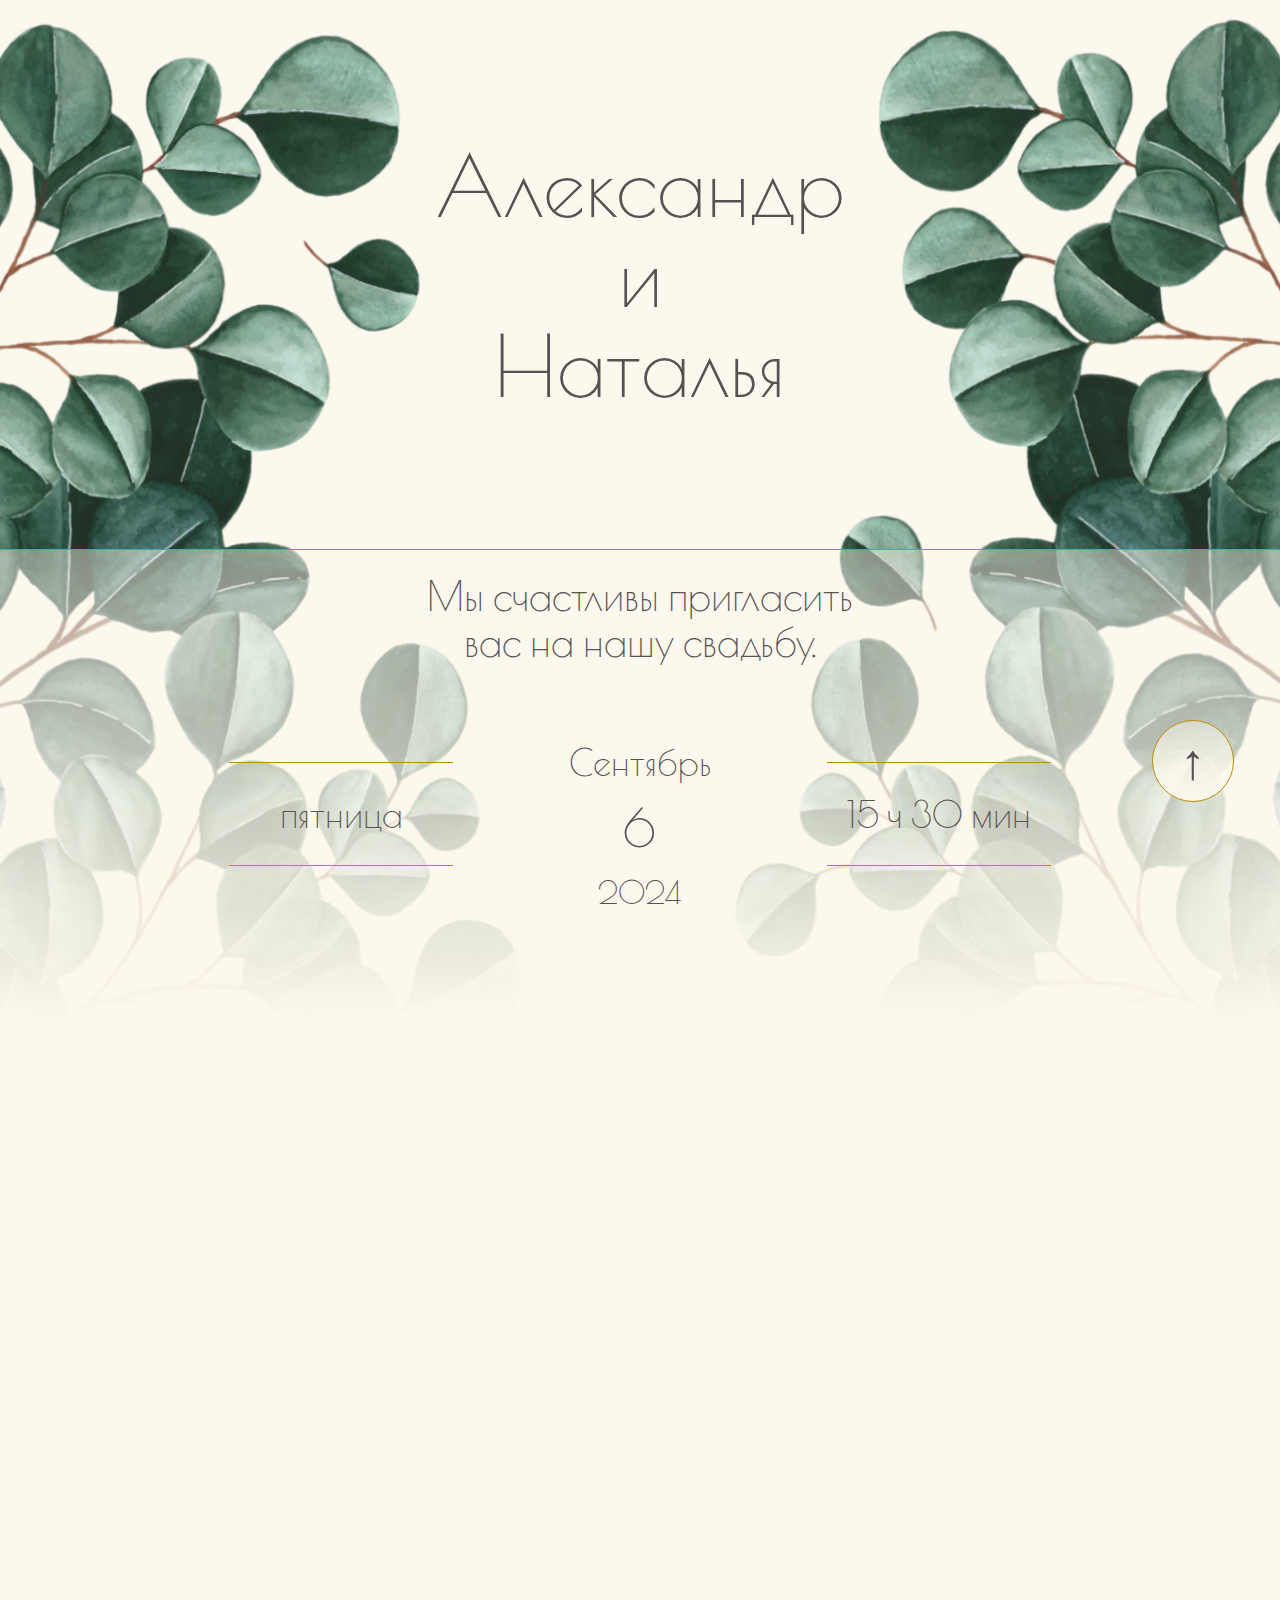
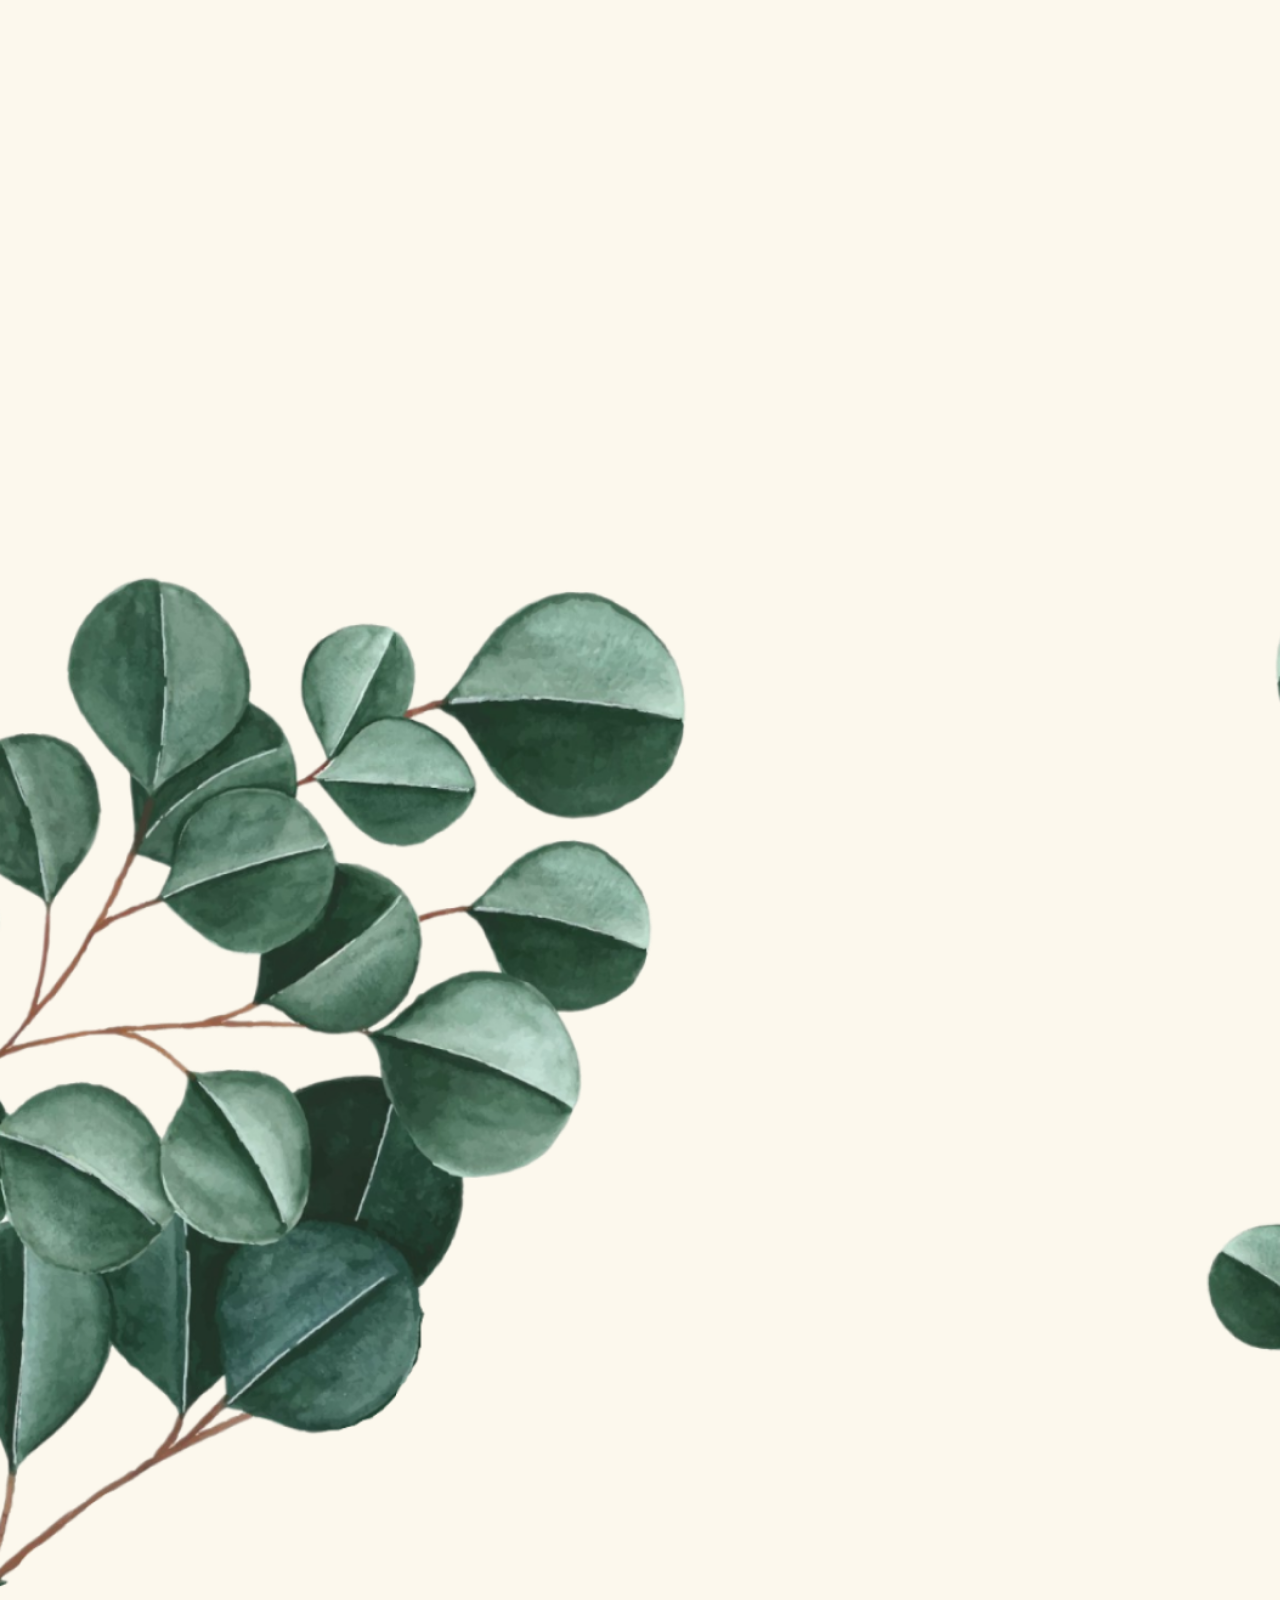
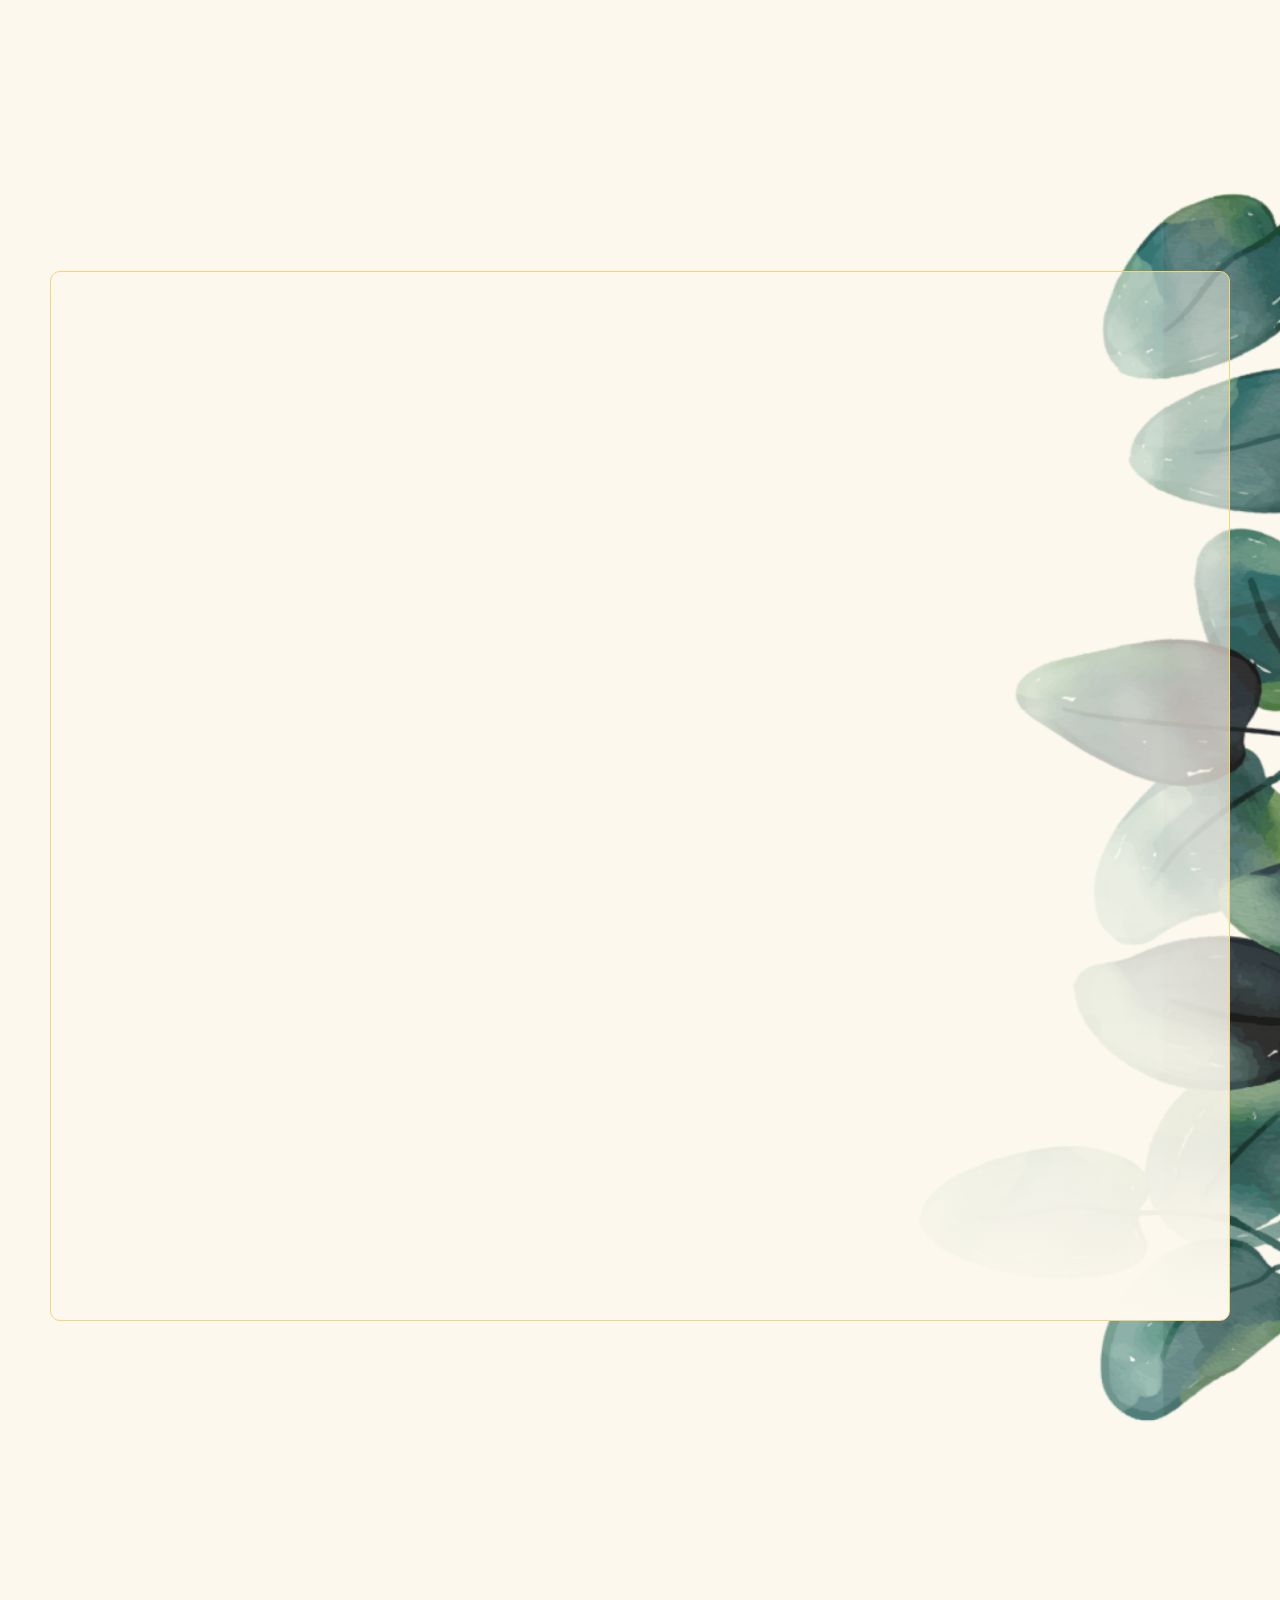
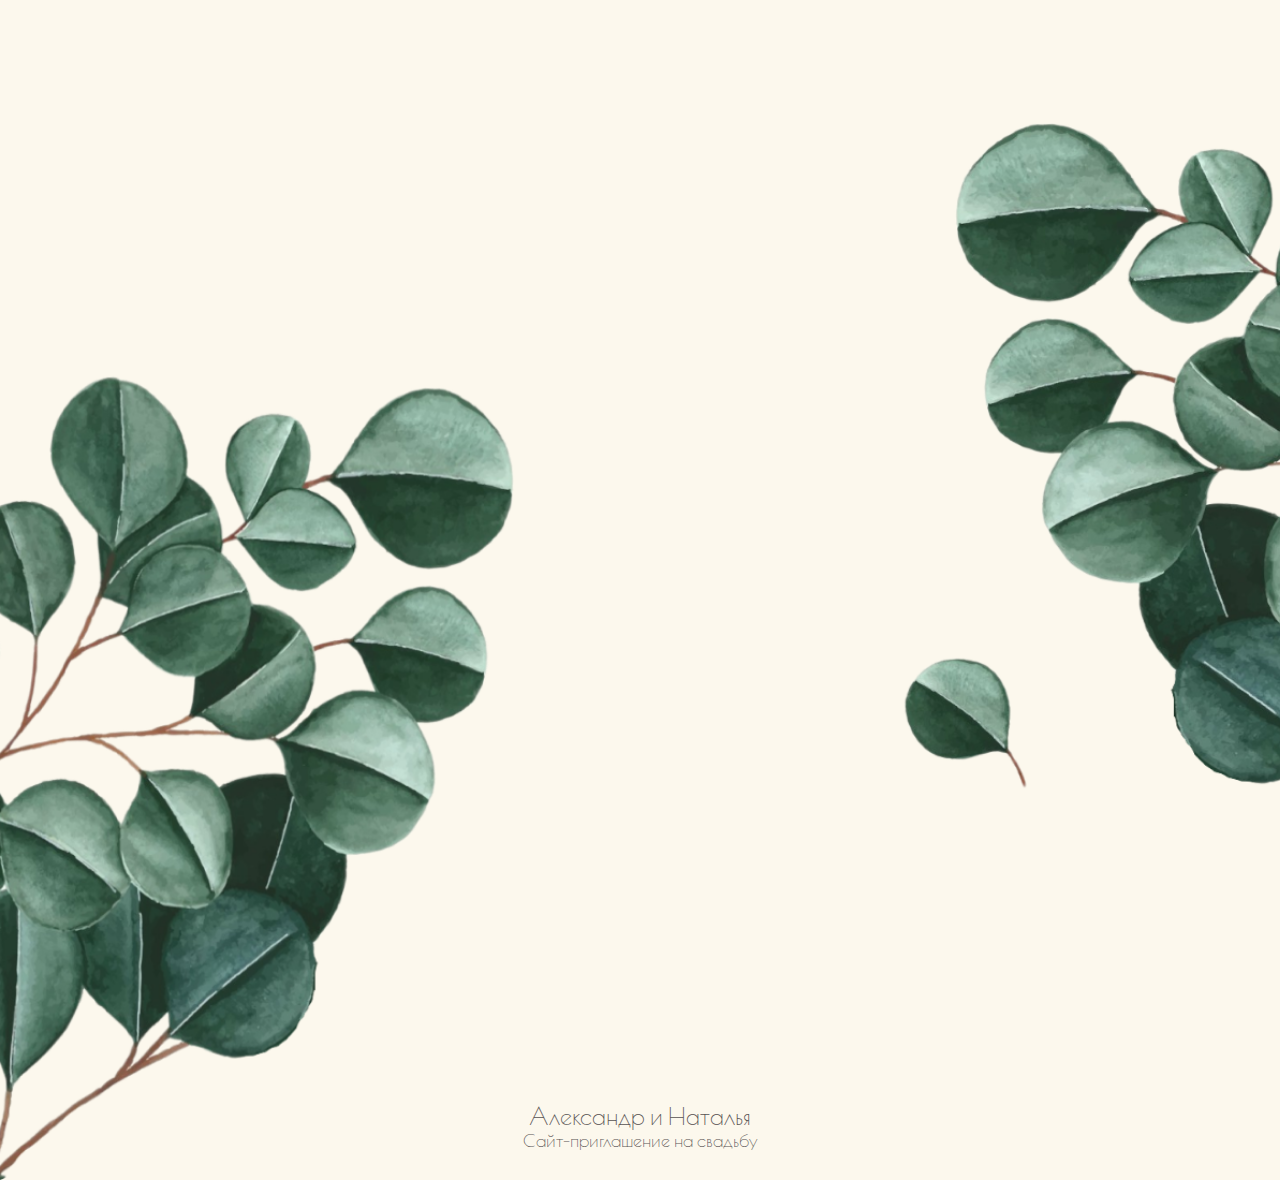
<file: index.html>
<!DOCTYPE html>
<html lang="ru">
<head>
    <meta charset="UTF-8">
    <meta name="viewport" content="width=device-width, initial-scale=1.0">
    <link rel="preconnect" href="https://fonts.googleapis.com">
    <link rel="preconnect" href="https://fonts.gstatic.com" crossorigin>
    <link href="https://fonts.googleapis.com/css2?family=Poiret+One&display=swap" rel="stylesheet">

    <link rel="shortcut icon" href="/images/pngwing.com - 2024-04-16T220520.535.png" type="image/png">
    <title>Свадьба Александр и Наталья</title>
    <link rel = "stylesheet" href="styles/styles.css">
    <link rel = "stylesheet" href="styles/media.css">
    <link rel = "stylesheet" href="styles/scroll.css">

    <script defer src="scripts/wedding.js"></script>
    <script defer src="scripts/scroll.js"></script>
    <script defer src="scripts/feedback_wish.js"></script>
    <script defer src="scripts/feedback_reg.js"></script>
</head>



<body>

  <a href="#"><div id="scroll_btn">↑</div></a>

<!-- Block_1  .....................................................................................--> 
<div id = "block_1_background" class = "container">
  <div id = "block_1_title_text" class = "scroll">
    <h1>Александр</h1>
    <h1>и</h1>
    <h1>Наталья</h1>
  </div>                           
  <div class = "block_1_info scroll">
    <div id = "block_1_text">Мы счастливы пригласить<br>вас на нашу свадьбу.
    </div>
    <div id = "block_1_date">
      <div id = "block_1_date_left" class = "block_1_blocks"><div class = "block_1_blocks_text">пятница</div></div>
      <div id = "block_1_date_center">
        <div id = "block_1_date_center_month">Сентябрь</div>
        <div id = "block_1_date_center_day">6</div>
        <div id = "block_1_date_center_year">2024</div>
      </div>
      <div id = "block_1_date_right" class = "block_1_blocks"><div class = "block_1_blocks_text">15 ч 30 мин</div></div>
    </div>
  </div>
</div>

<!-- Block_2  .....................................................................................--> 
        
<div class = "container" id = "block_2">
  <div id = "block_2_top"  class = "scroll">
    <div class = "block_2_img">
      <img src = "images/block_2_top.png">
    </div>
    <div id = "block_2_title" class = "titles">
            До бракосочетания <br> осталось :
    </div>
    <div class = "timer__items">
      <div  class = "timer__item timer__days">00</div>
      <div  class = "timer__item timer__hours">00</div>
      <div class = "timer__item timer__minutes">00</div>
      <div class = "timer__item timer__seconds">00</div>
    </div>
    <div class = "block_2_img">
      <img src = "images/block_2_bottom.png">
    </div>
  </div>
  <div id = "block_2_bottom"  class = "scroll">
      <p>Для нас очень важно, чтобы вы смогли разделить с нами самое счастливое  мгновение в нашей жизни.</p>
  </div>
</div>

    
<!-- Block_3  .....................................................................................--> 
<div id = "block_3_background"  class = "container">
  <div id = "block_3" class = "scroll">
    <div id = "block_3_title" class = "titles">
            Регистрация гостей
    </div>

    <form id="reg_form" method="post" name = "submit-to-google-sheet_reg">
      <ul class="wrapper">
        <li class="form-row">
          <input name = "name" type="text" id="name" placeholder="Имя" required >
        </li>
        <li class="form-row">
          <input name = "surname" type="text" id="surname" placeholder="Фамилия" required >
        </li>
        <li class="form-row">
          <select name="registred" id = "registred" required>
            <option disabled selected>Выберите</option>
            <option id="yes" value="1">Я приду</option>
            <option id="no" value="2">Я не смогу прийти</option>
          </select>
        </li>
        <li class ="form_hidden" id ="drink">
          <label class="checkbox style-f">
            <input name="WineWhiteDry" type="checkbox"/>
              <div class="checkbox__checkmark"></div>
              <div class="checkbox__body">Вино белое сухое</div>
          </label> <br>          
          <label class="checkbox style-f">
            <input name = "WineWhiteSweet" type="checkbox"/>
              <div class="checkbox__checkmark"></div>
              <div class="checkbox__body">Вино белое сладкое/полусладкое</div>
          </label><br>
          <label class="checkbox style-f">
            <input name = "WineRedDry" type="checkbox"/>
              <div class="checkbox__checkmark"></div>
              <div class="checkbox__body">Вино красное сухое</div>
          </label><br>
          <label class="checkbox style-f">
            <input name = "WineRedSweet" type="checkbox"/>
              <div class="checkbox__checkmark"></div>
              <div class="checkbox__body">Вино красное сладкое/полусладкое</div>
          </label><br>
          <label class="checkbox style-f">
            <input name = "Vodka" type="checkbox"/>
              <div class="checkbox__checkmark"></div>
              <div class="checkbox__body">Водка</div>
          </label><br>
          <label class="checkbox style-f">
            <input name = "Cognac" type="checkbox"/>
              <div class="checkbox__checkmark"></div>
              <div class="checkbox__body">Коньяк</div>
          </label><br>
          <label class="checkbox style-f">
            <input name = "Champagne" type="checkbox"/>
              <div class="checkbox__checkmark"></div>
              <div class="checkbox__body">Шампанское</div>
          </label><br>
          <label class="checkbox style-f">
            <input name = "NonAlchohol" type="checkbox"/>
              <div class="checkbox__checkmark"></div>
              <div class="checkbox__body">Безалкогольные напитки</div>
          </label><br>
          <label name = "any" class="checkbox style-f">
            <input type="checkbox"/>
              <div class="checkbox__checkmark"></div>
              <div class="checkbox__body">Любое</div>
          </label>                 
        </li>
        <li class="form-row">
          <textarea name="comment" id = "comment" placeholder="*комментарии"></textarea>
        </li>
        <li class="form-row">
          <button type="submit">Отправить</button>
        </li>
      </ul>
    </form>
  </div>
</div>

     <!-- Block_4  .....................................................................................--> 
 <!--
     <div id = "block_4_background" class = "container">
  <div id = "block_4_top_bg">
    <div id = "block_4_top">
      <div id = "block_4_title" class = "titles scroll">
        наши гости
      </div>
      <div id = "block_4_amount_guests"  class = "scroll">
        количество зарегистрировавшихся гостей : 60
      </div>
    </div>
    <div id = "block_4_board"  class = "scroll">
      <div class = "guest scroll">
        <p class="name_guest">*Анастасgfsdия</p>
        <p class = "surname_guest">Чистоевfghgfа</p>
      </div>
      <div class = "guest scroll">
        <p class="name_guest">*Анастасgfsdия</p>
        <p class = "surname_guest">Чистоевfghgfа</p>
      </div>
      <div class = "guest scroll">
        <p class="name_guest">*Анастасgfsdия</p>
        <p class = "surname_guest">Чистоевfghgfа</p>
      </div>
      <div class = "guest scroll">
        <p class="name_guest">*Анастасgfsdия</p>
        <p class = "surname_guest">Чистоевfghgfа</p>
      </div>
      <div class = "guest scroll">
        <p class="name_guest">*Анастасgfsdия</p>
        <p class = "surname_guest">Чистоевfghgfа</p>
      </div>
      <div class = "guest scroll">
        <p class="name_guest">*Анастасgfsdия</p>
        <p class = "surname_guest">Чистоевfghgfа</p>
      </div>
      <div class = "guest scroll">
        <p class="name_guest">*Анастасgfsdия</p>
        <p class = "surname_guest">Чистоевfghgfа</p>
      </div>
      <div class = "guest scroll">
        <p class="name_guest">*Анастасgfsdия</p>
        <p class = "surname_guest">Чистоевfghgfа</p>
      </div>
      <div class = "guest scroll">
        <p class="name_guest">*Анастасgfsdия</p>
        <p class = "surname_guest">Чистоевfghgfа</p>
      </div>
      <div class = "guest scroll">
        <p class="name_guest">*Анастасgfsdия</p>
        <p class = "surname_guest">Чистоевfghgfа</p>
      </div>
      <div class = "guest scroll">
        <p class="name_guest">*Анастасgfsdия</p>
        <p class = "surname_guest">Чистоевfghgfа</p>
      </div>
      <div class = "guest scroll">
        <p class="name_guest">*Анастасgfsdия</p>
        <p class = "surname_guest">Чистоевfghgfа</p>
      </div>
      <div class = "guest scroll">
        <p class="name_guest">*Анастасgfsdия</p>
        <p class = "surname_guest">Чистоевfghgfа</p>
      </div>
    </div>
  </div>
</div>--> 
     <!-- Block_5  .....................................................................................--> 
<div id = "block_5_background" class = "container">
  <div id = "block_5">
    <div id = "block_5_title" class = "titles scroll">
        Отвечаем на ваши вопросы
    </div>
    <div id="block_questions">
      <div class = "question scroll">
        <img src = "images/кристалл.png">
          Будет ли дресс-код?</div>
        <p class = "answer scroll">Мы будем рады, если вы поддержите палитру нашего торжества.</p>
        <div id = "colors" class = "scroll">
          <div class = "color" id = "blue"></div>
          <div class = "color" id = "green"></div>
          <div class = "color" id = "yellow"></div>
          <div class = "color" id = "turquoise"></div>
          <div class = "color" id = "beige"></div>
        </div>
        <div class = "question scroll">
          <img src = "images/кристалл.png">
          Какие подарки предпочтительны?</div>
          <p class = "answer scroll">Мы будем рады поздравлениям в конвертах.</p>
        <div class = "question scroll">
          <img src = "images/кристалл.png">
          Кому можно задать вопросы по организации мероприятия?</div>
          <p class = "answer scroll">По всем вопросам можно писать <a href = "https://t.me/MakarovaNataly" target="_blank">@MakarovaNataly</a>, также есть общий чат нашей свадьбы  telegram <a href = "https://t.me/+Js_rPvuDot9kZDVi" target="_blank">Свадьба Александр и Наталья</a>.</p>
        <div class = "question scroll">
          <img src = "images/кристалл.png">
          Где можно посмотреть фото с торжества?</div>
          <p class = "answer scroll">Как только фотограф подготовит наш альбом - ссылка на него появится <a href = "#">здесь</a>.</p>
        <div class = "question scroll">
          <img src = "images/кристалл.png">
          Вход по лотерейным билетам</div>
      </div>
      <div id = "block_5_color"></div>
    </div>
  </div>
    

<!-- Block_6  .....................................................................................-->     
<div class = "container" id = "block_6">
  <div id = "block_6_main">
    <div id = "block_6_left" class = "scroll">
      <img src = "images/block_6_left.png">
    </div>
    <div id = "block_6_center" class = "scroll">
      <div id = "block_6_title" class = "titles">
        Программа свадебного дня
      </div>
      <div id = "block_6_center_timetable">
        <div class = "block_6_center_block">
          <img class="block_6_img_center" src = "images/block_6_start.png">
          <p class = "block_6_center_time">15 : 30</p>
          <p class = "block_6_center_text">Свадебный Ужин</p>
        </div>
        <div class = "block_6_center_block">
          <img  class="block_6_img_center" src = "images/block_6_end.png">
          <p class = "block_6_center_time">23 : 00</p>
          <p class = "block_6_center_text">Окончание праздника</p>
        </div>
      </div>
    </div>
    <div id = "block_6_right" class = "scroll">
      <img src = "images/block_6_right.png">
    </div>
  </div>  
</div>


<!-- Block_7  .....................................................................................--> 
<div class = "container" id = "block_7">
  <div id = "block_7_top">
    <img class = "scroll" src = "images/block_7_img.png">
    <div id = "block_7_title" class = "titles scroll">Свадебный ужин</div>
    <div id = "block_7_hall" class = "scroll">Банкетный зал "Barn house"</div>
    <div id = "block_7_adress"class = "scroll">г. Пермь ул Степная, 2</div>
  </div>
  <div id = "map" class = "scroll">
    <script type="text/javascript" charset="utf-8" async src="https://api-maps.yandex.ru/services/constructor/1.0/js/?um=constructor%3Afce5920bd182ebd40db24be1d5b8dca87328f29c8787f4ad5f22bf794d4320b5&amp;width=100%&amp;height=100%&amp;lang=ru_RU&amp;scroll=true"></script>
  </div>
</div>

<!-- Block_8  ...................................... onmouseover="this.stop()" onmouseout="this.start()"...............................................--> 
<div class = "container" id = "block_8">
  <div id = "block_8_title" class = "titles scroll">Доска поздравлений</div>
  <p id = "block_8_description" class = "scroll">Нам будет приятно, если вы оставите ваши поздравления здесь</p>
  <p id = "quiz" class = "scroll">*за лучшее поздравление Вы можете получить приз на свадьбе</p>
  <div id = "wishes" class = "scroll">
    <marquee id = "marquee" direction="down" scrolldelay="300" truespeed="truespeed" >
      <div class="wish_each">
        <p class = "inner_wish">Желаю крепкого здоровья, счатья и благополучия вашей семье! Радуйтесь каждому совместно прожитому дню, ловите улыбки друг друга, поддерживайте друг друга! Любви и взаимопонимания!</p>
        <p class = "inner_name">Дeнис</p>
      </div>
      <div class="wish_each">
        <p class = "inner_wish">Желаю крепкого здоровья, счатья и благополучия вашей семье! Радуйтесь каждому совместно прожитому дню, ловите улыбки друг друга, поддерживайте друг друга! Любви и взаимопонимания!</p>
        <p class = "inner_name">Дeнис</p>
      </div>
      <div class="wish_each">
        <p class = "inner_wish">Желаю крепкого здоровья, счатья и благополучия вашей семье! Радуйтесь каждому совместно прожитому дню, ловите улыбки друг друга, поддерживайте друг друга! Любви и взаимопонимания!</p>
        <p class = "inner_name">Дeнис</p>
      </div>

    </marquee>
    <div id = "stop_marquee">
      <button id = "stop_marquee_btn" class = "scroll">Остановить</input>
    </div>
  </div>
</div>


<!-- Block_9  .....................................................................................--> 
<div id = "block_9_background" class = "container">
  <div id = "block_9_main" class = "scroll">
    <div id = "block_9_title" class = "titles">
      Написать поздравление
    </div>
    <form method="post" id="wish_form" name = "submit-to-google-sheet" > 
      <ul class="block_9_form">
        <li class="block_9_form-row">
          <textarea name="comment_wish" id = "comment_wish" placeholder="*Поздравление" required></textarea>
        </li>
        <li class = "block_9_form-row">
          <input type="text" name="name_wish" id="name_wish" placeholder="Имя" required >
        </li>
        <li class = "block_9_form-row">
          <button id="wish_button" name = "submitWish" class = "btn_wish" type="submit">Отправить поздравление</button>
        </li>
    </form>
  </div>
  <footer>
    <p id = "footer_name">Александр и Наталья</p>
    <p id = "footer_text">Сайт-приглашение на свадьбу</p>
  </footer>
</div>




</body>
</html>
</file>
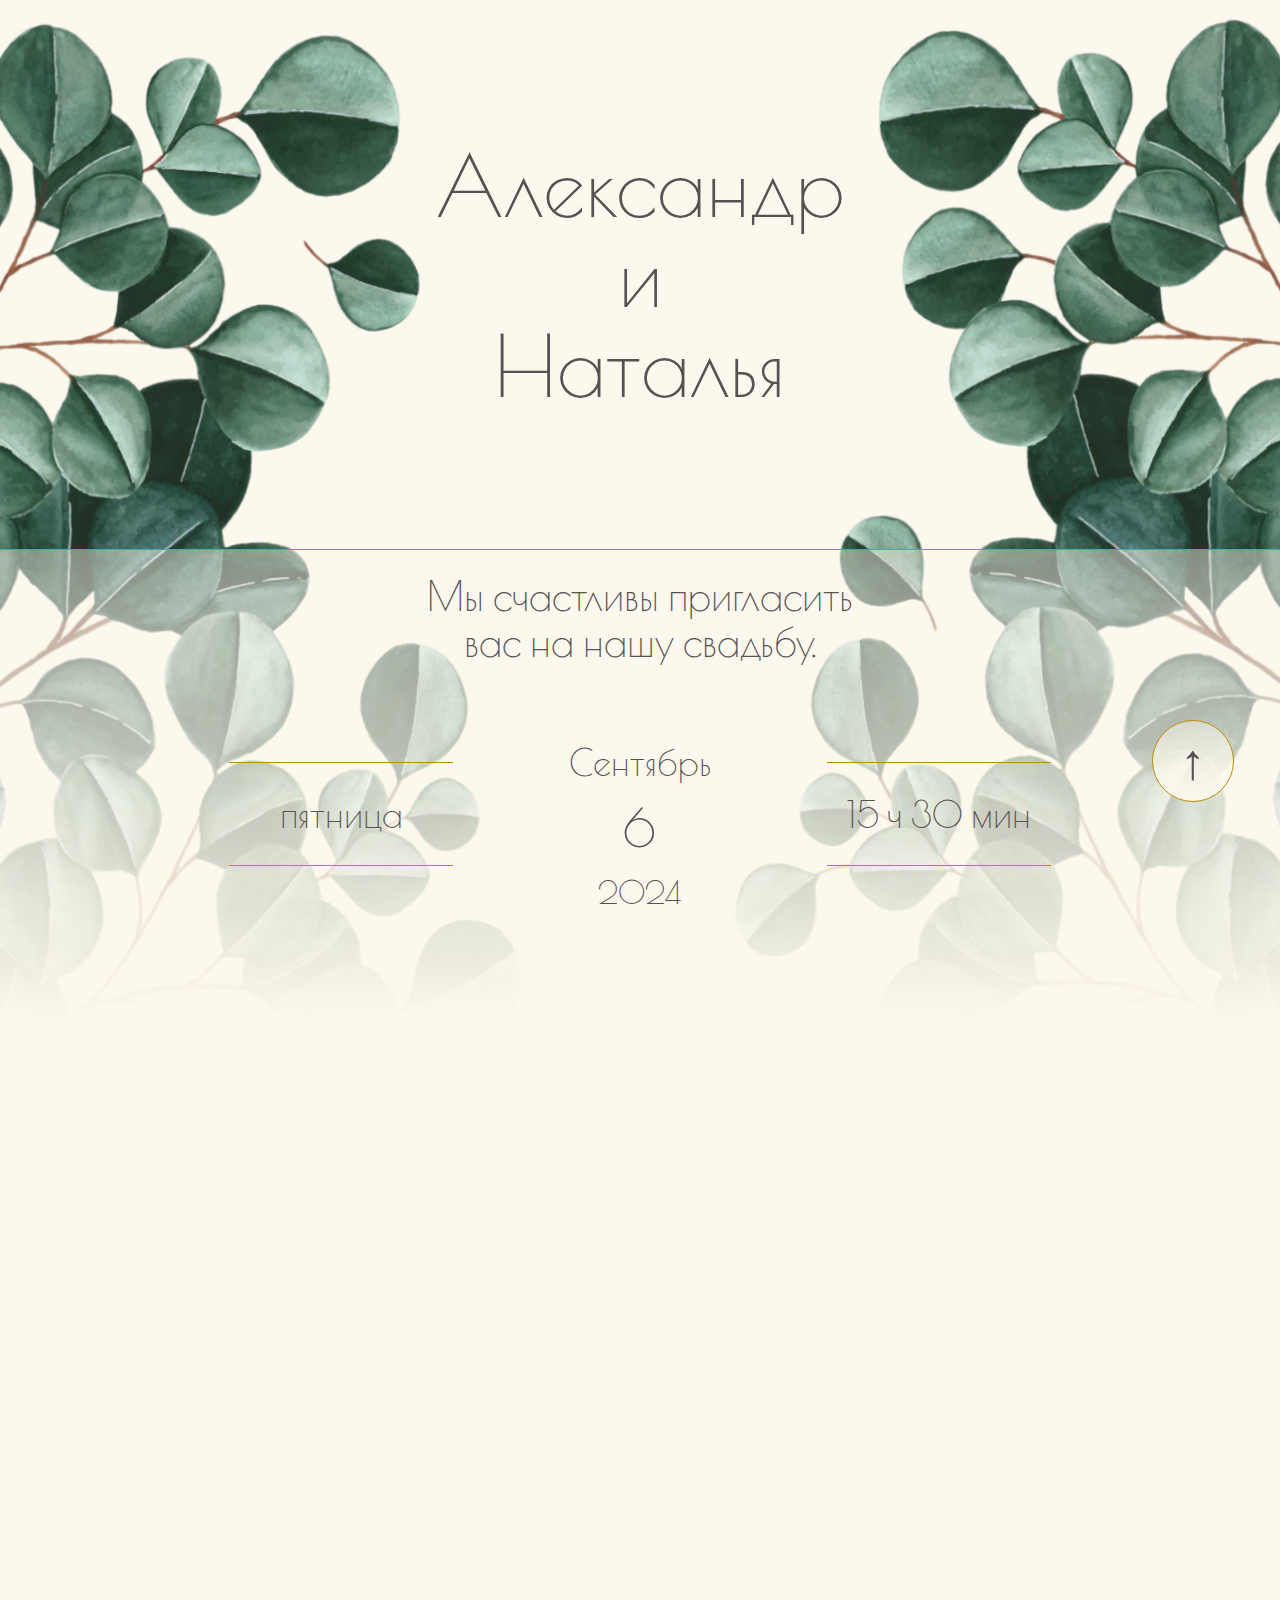
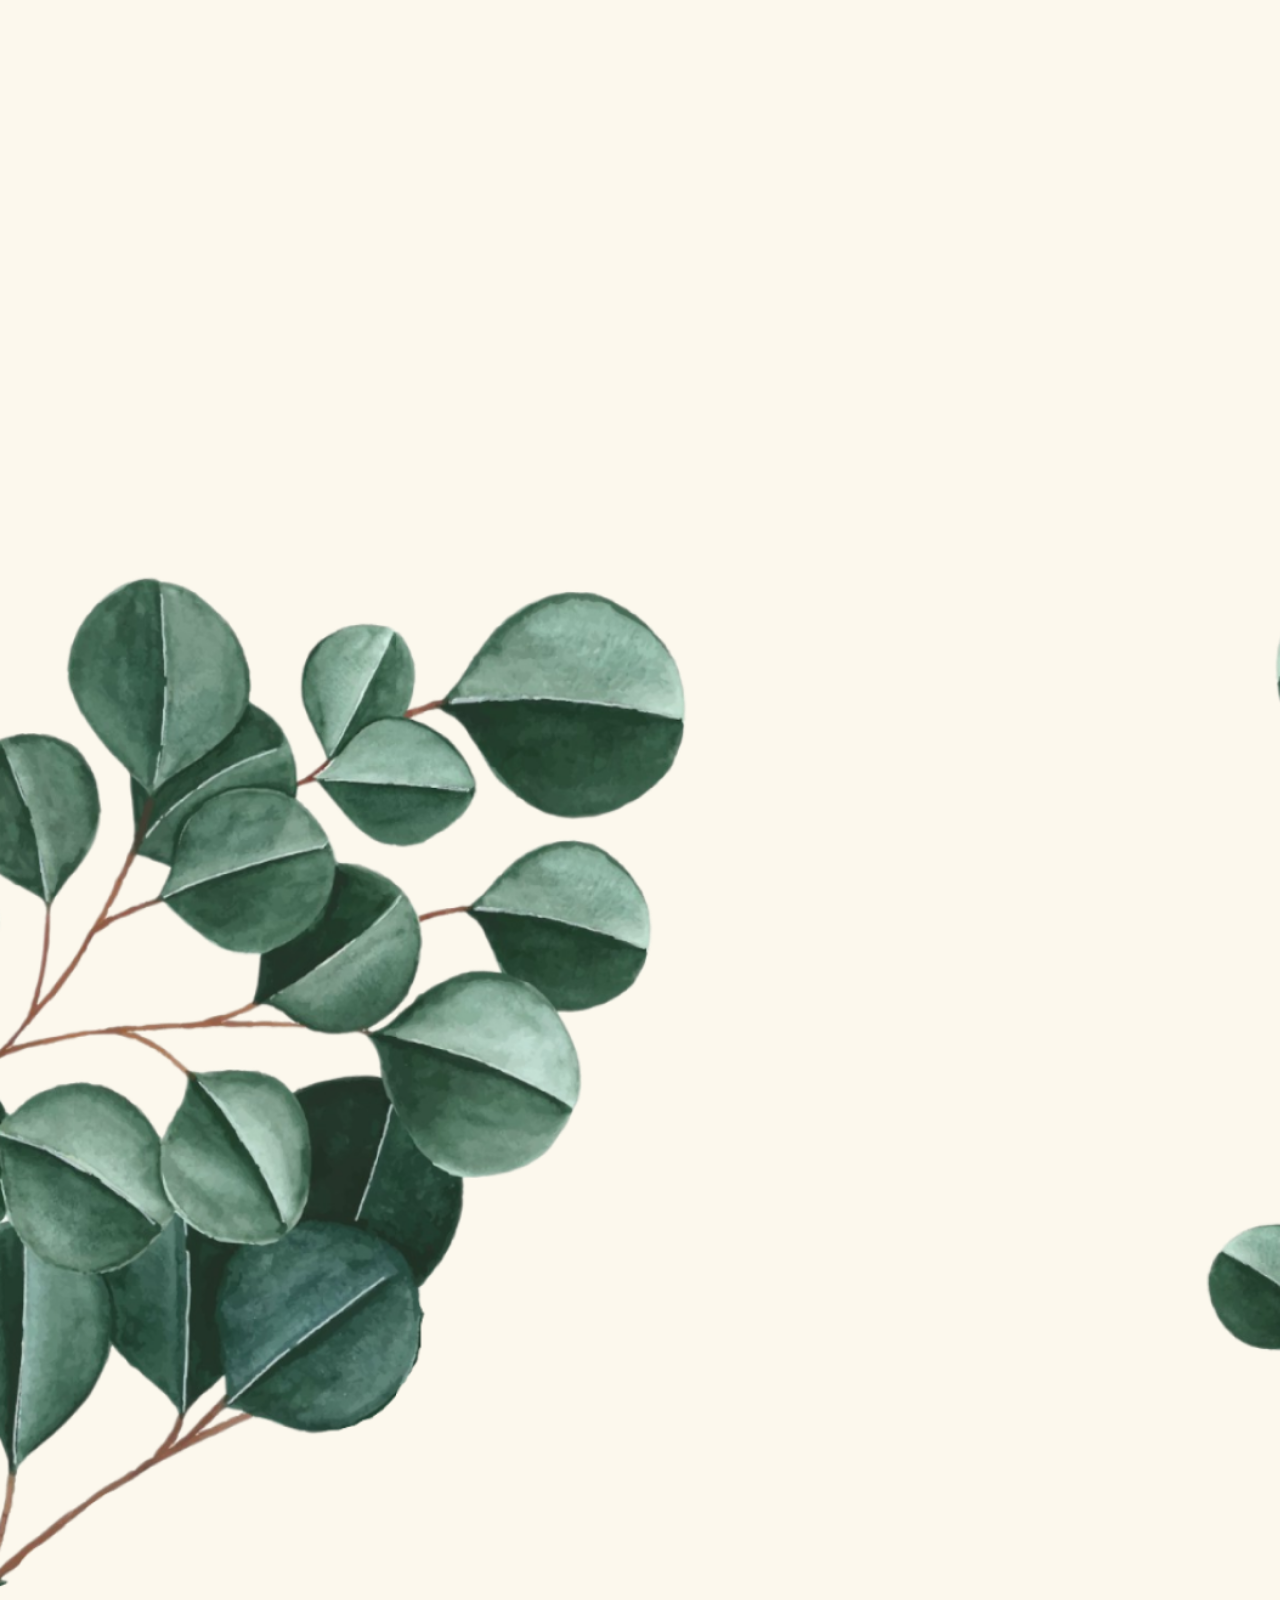
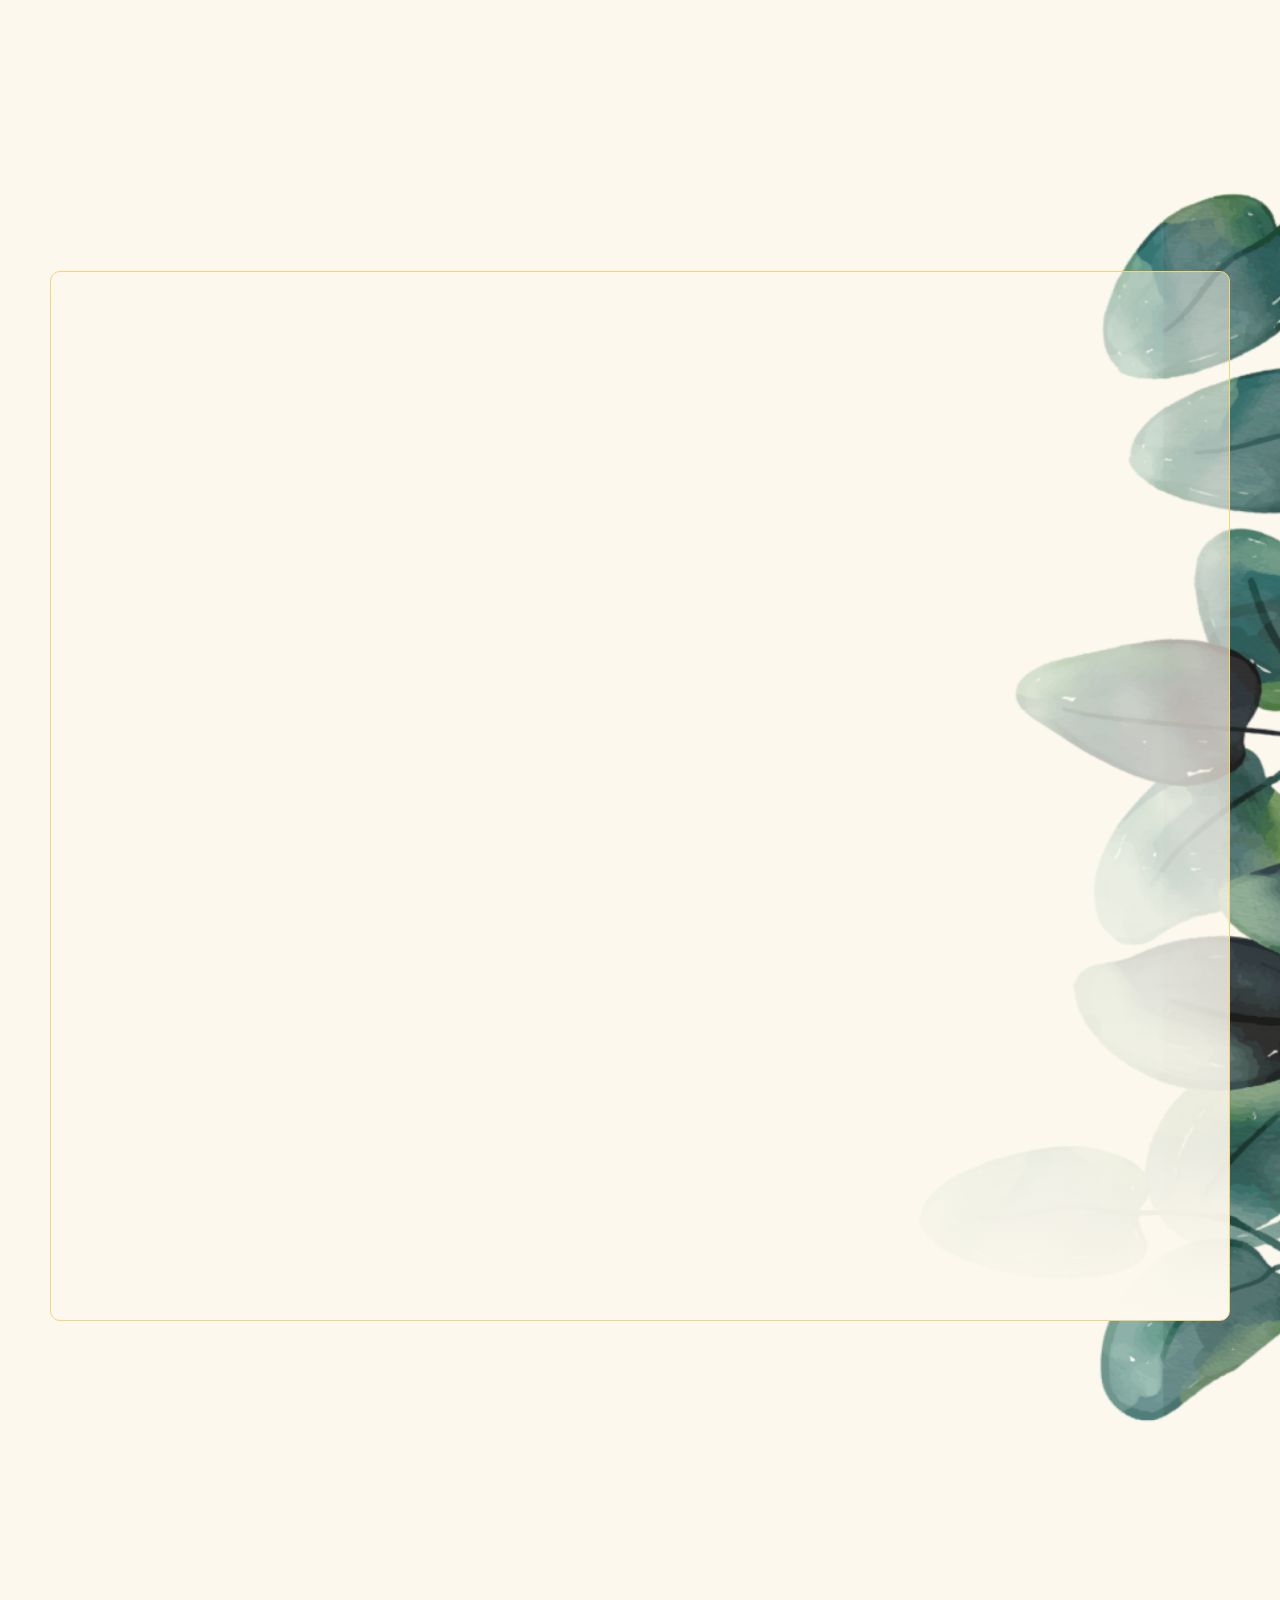
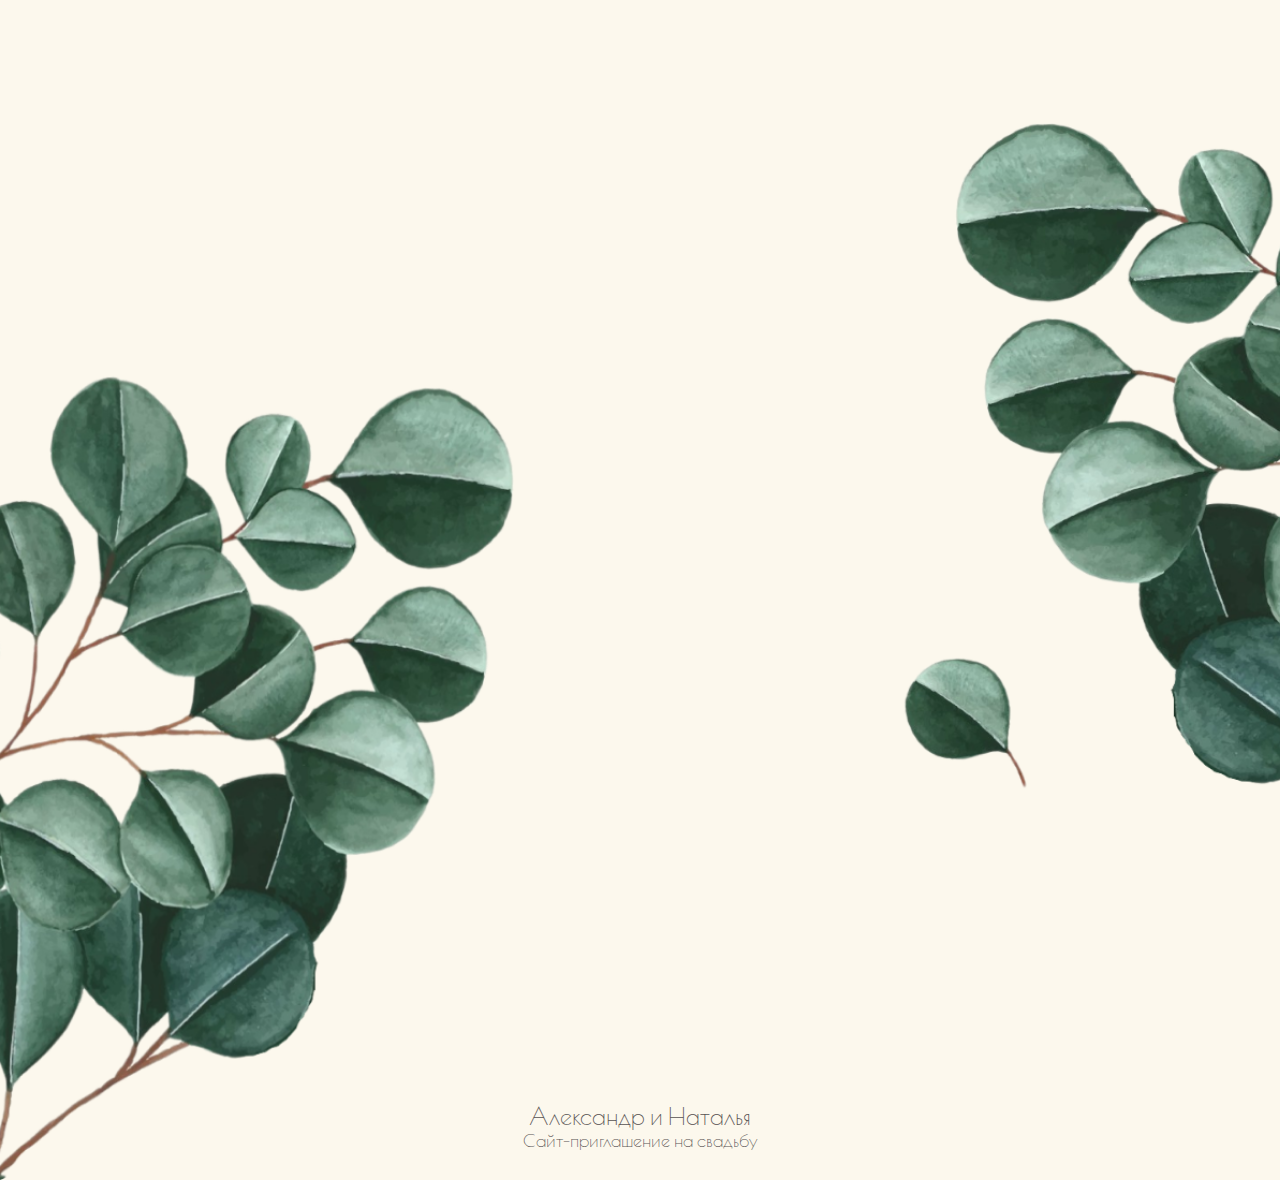
<file: Wedding.html>
<!DOCTYPE html>
<html lang="ru">
<head>
    <meta charset="UTF-8">
    <meta name="viewport" content="width=device-width, initial-scale=1.0">
    <link rel="preconnect" href="https://fonts.googleapis.com">
    <link rel="preconnect" href="https://fonts.gstatic.com" crossorigin>
    <link href="https://fonts.googleapis.com/css2?family=Poiret+One&display=swap" rel="stylesheet">

    <link rel="shortcut icon" href="/images/pngwing.com - 2024-04-16T220520.535.png" type="image/png">
    <title>Свадьба Александр и Наталья</title>
    <link rel = "stylesheet" href="styles/styles.css">
    <link rel = "stylesheet" href="styles/media.css">
    <link rel = "stylesheet" href="styles/scroll.css">

    <script defer src="scripts/wedding.js"></script>
    <script defer src="scripts/scroll.js"></script>
    <script defer src="scripts/feedback_wish.js"></script>
    <script defer src="scripts/feedback_reg.js"></script>
</head>



<body>

  <a href="#"><div id="scroll_btn">↑</div></a>

<!-- Block_1  .....................................................................................--> 
<div id = "block_1_background" class = "container">
  <div id = "block_1_title_text" class = "scroll">
    <h1>Александр</h1>
    <h1>и</h1>
    <h1>Наталья</h1>
  </div>                           
  <div class = "block_1_info scroll">
    <div id = "block_1_text">Мы счастливы пригласить<br>вас на нашу свадьбу.
    </div>
    <div id = "block_1_date">
      <div id = "block_1_date_left" class = "block_1_blocks"><div class = "block_1_blocks_text">пятница</div></div>
      <div id = "block_1_date_center">
        <div id = "block_1_date_center_month">Сентябрь</div>
        <div id = "block_1_date_center_day">6</div>
        <div id = "block_1_date_center_year">2024</div>
      </div>
      <div id = "block_1_date_right" class = "block_1_blocks"><div class = "block_1_blocks_text">15 ч 30 мин</div></div>
    </div>
  </div>
</div>

<!-- Block_2  .....................................................................................--> 
        
<div class = "container" id = "block_2">
  <div id = "block_2_top"  class = "scroll">
    <div class = "block_2_img">
      <img src = "images/block_2_top.png">
    </div>
    <div id = "block_2_title" class = "titles">
            До бракосочетания <br> осталось :
    </div>
    <div class = "timer__items">
      <div  class = "timer__item timer__days">00</div>
      <div  class = "timer__item timer__hours">00</div>
      <div class = "timer__item timer__minutes">00</div>
      <div class = "timer__item timer__seconds">00</div>
    </div>
    <div class = "block_2_img">
      <img src = "images/block_2_bottom.png">
    </div>
  </div>
  <div id = "block_2_bottom"  class = "scroll">
      <p>Для нас очень важно, чтобы вы смогли разделить с нами самое счастливое  мгновение в нашей жизни.</p>
  </div>
</div>

    
<!-- Block_3  .....................................................................................--> 
<div id = "block_3_background"  class = "container">
  <div id = "block_3" class = "scroll">
    <div id = "block_3_title" class = "titles">
            Регистрация гостей
    </div>

    <form id="reg_form" method="post" name = "submit-to-google-sheet_reg">
      <ul class="wrapper">
        <li class="form-row">
          <input name = "name" type="text" id="name" placeholder="Имя" required >
        </li>
        <li class="form-row">
          <input name = "surname" type="text" id="surname" placeholder="Фамилия" required >
        </li>
        <li class="form-row">
          <select name="registred" id = "registred" required>
            <option disabled selected>Выберите</option>
            <option id="yes" value="1">Я приду</option>
            <option id="no" value="2">Я не смогу прийти</option>
          </select>
        </li>
        <li class ="form_hidden" id ="drink">
          <label class="checkbox style-f">
            <input name="WineWhiteDry" type="checkbox"/>
              <div class="checkbox__checkmark"></div>
              <div class="checkbox__body">Вино белое сухое</div>
          </label> <br>          
          <label class="checkbox style-f">
            <input name = "WineWhiteSweet" type="checkbox"/>
              <div class="checkbox__checkmark"></div>
              <div class="checkbox__body">Вино белое сладкое/полусладкое</div>
          </label><br>
          <label class="checkbox style-f">
            <input name = "WineRedDry" type="checkbox"/>
              <div class="checkbox__checkmark"></div>
              <div class="checkbox__body">Вино красное сухое</div>
          </label><br>
          <label class="checkbox style-f">
            <input name = "WineRedSweet" type="checkbox"/>
              <div class="checkbox__checkmark"></div>
              <div class="checkbox__body">Вино красное сладкое/полусладкое</div>
          </label><br>
          <label class="checkbox style-f">
            <input name = "Vodka" type="checkbox"/>
              <div class="checkbox__checkmark"></div>
              <div class="checkbox__body">Водка</div>
          </label><br>
          <label class="checkbox style-f">
            <input name = "Cognac" type="checkbox"/>
              <div class="checkbox__checkmark"></div>
              <div class="checkbox__body">Коньяк</div>
          </label><br>
          <label class="checkbox style-f">
            <input name = "Champagne" type="checkbox"/>
              <div class="checkbox__checkmark"></div>
              <div class="checkbox__body">Шампанское</div>
          </label><br>
          <label class="checkbox style-f">
            <input name = "NonAlchohol" type="checkbox"/>
              <div class="checkbox__checkmark"></div>
              <div class="checkbox__body">Безалкогольные напитки</div>
          </label><br>
          <label name = "any" class="checkbox style-f">
            <input type="checkbox"/>
              <div class="checkbox__checkmark"></div>
              <div class="checkbox__body">Любое</div>
          </label>                 
        </li>
        <li class="form-row">
          <textarea name="comment" id = "comment" placeholder="*комментарии"></textarea>
        </li>
        <li class="form-row">
          <button type="submit">Отправить</button>
        </li>
      </ul>
    </form>
  </div>
</div>

     <!-- Block_4  .....................................................................................--> 
 <!--
     <div id = "block_4_background" class = "container">
  <div id = "block_4_top_bg">
    <div id = "block_4_top">
      <div id = "block_4_title" class = "titles scroll">
        наши гости
      </div>
      <div id = "block_4_amount_guests"  class = "scroll">
        количество зарегистрировавшихся гостей : 60
      </div>
    </div>
    <div id = "block_4_board"  class = "scroll">
      <div class = "guest scroll">
        <p class="name_guest">*Анастасgfsdия</p>
        <p class = "surname_guest">Чистоевfghgfа</p>
      </div>
      <div class = "guest scroll">
        <p class="name_guest">*Анастасgfsdия</p>
        <p class = "surname_guest">Чистоевfghgfа</p>
      </div>
      <div class = "guest scroll">
        <p class="name_guest">*Анастасgfsdия</p>
        <p class = "surname_guest">Чистоевfghgfа</p>
      </div>
      <div class = "guest scroll">
        <p class="name_guest">*Анастасgfsdия</p>
        <p class = "surname_guest">Чистоевfghgfа</p>
      </div>
      <div class = "guest scroll">
        <p class="name_guest">*Анастасgfsdия</p>
        <p class = "surname_guest">Чистоевfghgfа</p>
      </div>
      <div class = "guest scroll">
        <p class="name_guest">*Анастасgfsdия</p>
        <p class = "surname_guest">Чистоевfghgfа</p>
      </div>
      <div class = "guest scroll">
        <p class="name_guest">*Анастасgfsdия</p>
        <p class = "surname_guest">Чистоевfghgfа</p>
      </div>
      <div class = "guest scroll">
        <p class="name_guest">*Анастасgfsdия</p>
        <p class = "surname_guest">Чистоевfghgfа</p>
      </div>
      <div class = "guest scroll">
        <p class="name_guest">*Анастасgfsdия</p>
        <p class = "surname_guest">Чистоевfghgfа</p>
      </div>
      <div class = "guest scroll">
        <p class="name_guest">*Анастасgfsdия</p>
        <p class = "surname_guest">Чистоевfghgfа</p>
      </div>
      <div class = "guest scroll">
        <p class="name_guest">*Анастасgfsdия</p>
        <p class = "surname_guest">Чистоевfghgfа</p>
      </div>
      <div class = "guest scroll">
        <p class="name_guest">*Анастасgfsdия</p>
        <p class = "surname_guest">Чистоевfghgfа</p>
      </div>
      <div class = "guest scroll">
        <p class="name_guest">*Анастасgfsdия</p>
        <p class = "surname_guest">Чистоевfghgfа</p>
      </div>
    </div>
  </div>
</div>--> 
     <!-- Block_5  .....................................................................................--> 
<div id = "block_5_background" class = "container">
  <div id = "block_5">
    <div id = "block_5_title" class = "titles scroll">
        Отвечаем на ваши вопросы
    </div>
    <div id="block_questions">
      <div class = "question scroll">
        <img src = "images/кристалл.png">
          Будет ли дресс-код?</div>
        <p class = "answer scroll">Мы будем рады, если вы поддержите палитру нашего торжества.</p>
        <div id = "colors" class = "scroll">
          <div class = "color" id = "blue"></div>
          <div class = "color" id = "green"></div>
          <div class = "color" id = "yellow"></div>
          <div class = "color" id = "turquoise"></div>
          <div class = "color" id = "beige"></div>
        </div>
        <div class = "question scroll">
          <img src = "images/кристалл.png">
          Какие подарки предпочтительны?</div>
          <p class = "answer scroll">Мы будем рады поздравлениям в конвертах.</p>
        <div class = "question scroll">
          <img src = "images/кристалл.png">
          Кому можно задать вопросы по организации мероприятия?</div>
          <p class = "answer scroll">По всем вопросам можно писать <a href = "https://t.me/MakarovaNataly" target="_blank">@MakarovaNataly</a>, также есть общий чат нашей свадьбы  telegram <a href = "https://t.me/+Js_rPvuDot9kZDVi" target="_blank">Свадьба Александр и Наталья</a>.</p>
        <div class = "question scroll">
          <img src = "images/кристалл.png">
          Где можно посмотреть фото с торжества?</div>
          <p class = "answer scroll">Как только фотограф подготовит наш альбом - ссылка на него появится <a href = "#">здесь</a>.</p>
        <div class = "question scroll">
          <img src = "images/кристалл.png">
          Вход по лотерейным билетам</div>
      </div>
      <div id = "block_5_color"></div>
    </div>
  </div>
    

<!-- Block_6  .....................................................................................-->     
<div class = "container" id = "block_6">
  <div id = "block_6_main">
    <div id = "block_6_left" class = "scroll">
      <img src = "images/block_6_left.png">
    </div>
    <div id = "block_6_center" class = "scroll">
      <div id = "block_6_title" class = "titles">
        Программа свадебного дня
      </div>
      <div id = "block_6_center_timetable">
        <div class = "block_6_center_block">
          <img class="block_6_img_center" src = "images/block_6_start.png">
          <p class = "block_6_center_time">15 : 30</p>
          <p class = "block_6_center_text">Свадебный Ужин</p>
        </div>
        <div class = "block_6_center_block">
          <img  class="block_6_img_center" src = "images/block_6_end.png">
          <p class = "block_6_center_time">23 : 00</p>
          <p class = "block_6_center_text">Окончание праздника</p>
        </div>
      </div>
    </div>
    <div id = "block_6_right" class = "scroll">
      <img src = "images/block_6_right.png">
    </div>
  </div>  
</div>


<!-- Block_7  .....................................................................................--> 
<div class = "container" id = "block_7">
  <div id = "block_7_top">
    <img class = "scroll" src = "images/block_7_img.png">
    <div id = "block_7_title" class = "titles scroll">Свадебный ужин</div>
    <div id = "block_7_hall" class = "scroll">Банкетный зал "Barn house"</div>
    <div id = "block_7_adress"class = "scroll">г. Пермь ул Степная, 2</div>
  </div>
  <div id = "map" class = "scroll">
    <script type="text/javascript" charset="utf-8" async src="https://api-maps.yandex.ru/services/constructor/1.0/js/?um=constructor%3Afce5920bd182ebd40db24be1d5b8dca87328f29c8787f4ad5f22bf794d4320b5&amp;width=100%&amp;height=100%&amp;lang=ru_RU&amp;scroll=true"></script>
  </div>
</div>

<!-- Block_8  ...................................... onmouseover="this.stop()" onmouseout="this.start()"...............................................--> 
<div class = "container" id = "block_8">
  <div id = "block_8_title" class = "titles scroll">Доска поздравлений</div>
  <p id = "block_8_description" class = "scroll">Нам будет приятно, если вы оставите ваши поздравления здесь</p>
  <p id = "quiz" class = "scroll">*за лучшее поздравление Вы можете получить приз на свадьбе</p>
  <div id = "wishes" class = "scroll">
    <marquee id = "marquee" direction="down" scrolldelay="300" truespeed="truespeed" >
      <div class="wish_each">
        <p class = "inner_wish">Желаю крепкого здоровья, счатья и благополучия вашей семье! Радуйтесь каждому совместно прожитому дню, ловите улыбки друг друга, поддерживайте друг друга! Любви и взаимопонимания!</p>
        <p class = "inner_name">Дeнис</p>
      </div>
      <div class="wish_each">
        <p class = "inner_wish">Желаю крепкого здоровья, счатья и благополучия вашей семье! Радуйтесь каждому совместно прожитому дню, ловите улыбки друг друга, поддерживайте друг друга! Любви и взаимопонимания!</p>
        <p class = "inner_name">Дeнис</p>
      </div>
      <div class="wish_each">
        <p class = "inner_wish">Желаю крепкого здоровья, счатья и благополучия вашей семье! Радуйтесь каждому совместно прожитому дню, ловите улыбки друг друга, поддерживайте друг друга! Любви и взаимопонимания!</p>
        <p class = "inner_name">Дeнис</p>
      </div>

    </marquee>
    <div id = "stop_marquee">
      <button id = "stop_marquee_btn" class = "scroll">Остановить</input>
    </div>
  </div>
</div>


<!-- Block_9  .....................................................................................--> 
<div id = "block_9_background" class = "container">
  <div id = "block_9_main" class = "scroll">
    <div id = "block_9_title" class = "titles">
      Написать поздравление
    </div>
    <form method="post" id="wish_form" name = "submit-to-google-sheet" > 
      <ul class="block_9_form">
        <li class="block_9_form-row">
          <textarea name="comment_wish" id = "comment_wish" placeholder="*Поздравление" required></textarea>
        </li>
        <li class = "block_9_form-row">
          <input type="text" name="name_wish" id="name_wish" placeholder="Имя" required >
        </li>
        <li class = "block_9_form-row">
          <button id="wish_button" name = "submitWish" class = "btn_wish" type="submit">Отправить поздравление</button>
        </li>
    </form>
  </div>
  <footer>
    <p id = "footer_name">Александр и Наталья</p>
    <p id = "footer_text">Сайт-приглашение на свадьбу</p>
  </footer>
</div>




</body>
</html>
</file>
<file: styles/styles.css>
/*Общие настройки блоков.........................................*/
*,
*::after,
*::before{
    padding: 0;
    margin: 0;
}

html{
    box-sizing: border-box;
    color: rgb(87, 82, 82);
    font-family: "Poiret One", sans-serif;
    background-color: rgba(252, 248, 237, 1);
    margin: 0 auto;
}

a{
    text-decoration: none;
    color:inherit;
}

.container{
    width: 100%;
    height: 1024px;
    display: flex;
    flex-direction: column;
    align-items: center;
    justify-content: center;
    background-repeat: no-repeat;
    background-size: cover;
}

.titles{
    font-size: 60px;
    /*font-family: "Playfair Display SC", serif;*/
    text-align: center;
}

#scroll_btn{
    position: fixed;
    z-index: 2;
    right: 0px;
    left: 80%;
    top: 80%;
    width: 80px;
    height: 80px;
    font-size: 50px;
    display: flex;
    justify-content: center;
    align-content: center;
    align-items: center;
    text-align: center;
    border: rgba(191, 139, 4, 1) solid 1px;
    background: linear-gradient(rgba(252, 248, 237, 0.46), rgba(252, 248, 237, 1));
    border-radius: 50%;    
    cursor: pointer;
    transition: ease 0.5s; 
}

#scroll_btn:hover{
    scale: 1.2;
}

/*Block_1...........................................................................................*/

#block_1_background{
    background-image: url("../images/Group\ 40.png");
    justify-content: space-between;
}

#block_1_title_text{
    height: 55%;
    display: flex;
    flex-direction: column;
    justify-content: center;    
    align-items: center;
}

#block_1_title_text h1{
    font-size: 85px;
    font-weight: 500;
    line-height: 90px;
    text-align: center;
}

.block_1_info{
    border-top: rgba(191, 139, 4, 1) solid 1px;
    background: linear-gradient(rgba(252, 248, 237, 0.46), rgba(252, 248, 237, 1));
    padding-top: 1%;
    width: 100%;
    height: 45%;
    display: flex;
    flex-direction: column;
    justify-content: center;
    align-items:center;
}


#block_1_text{
    font-size: 40px;
    text-align: center;
    margin-bottom: 4%;
    margin-top: 2%;
    /*font-family: "Playfair Display SC", serif;*/
}

#block_1_date{
    display: grid;
    grid-template-columns: 1fr 1fr 1fr;
    width: 70%;
    height: 50%;
    margin-bottom: 10%;
}

.block_1_blocks{ 
    display: flex; 
    flex-direction: column; 
    justify-content: center;    
    align-items: center;
    text-align: center;
    font-size: 36px;
    text-align: center;
}

.block_1_blocks_text{
    border-top: rgba(191, 139, 4, 1) solid 1px;
    border-bottom: rgba(191, 139, 4, 1) solid 1px;
    padding: 10% 0 10% 0;
    width: 75%;
}

#block_1_date_center{
    display: flex;
    flex-direction: column;
    justify-content: space-between;    
    align-items: center;
    text-align: center;
}
#block_1_date_center_month{
    font-size: 36px;
    margin-bottom: 5%;
}
#block_1_date_center_day{
    font-size: 52px;
    margin-bottom: 5%;
}
#block_1_date_center_year{
    font-size: 32px;
}


/*Block_2......................................................................*/
.block_2_img{
    margin-top: 3%;
    margin-bottom: 3%;
}

#block_2_bottom{
    text-align: center;
    font-size: 38px;
    /*font-family: "Playfair Display SC", serif;*/
    border-top: rgba(191, 139, 4, 1) solid 1px;
    width: 50%;
}

.timer{
    font-size: 190%;
    align-items: center;
    display: flex;
    flex-direction: column;
}


.timer__items {
    display: flex;
    font-size: 50px;
    justify-content: center;
}

.timer__item {
    position: relative;
    min-width: 60px;
    margin-left: 20px;
    margin-right: 20px;
    padding-bottom: 15px;
    text-align: center;
}

.timer__item::before {
    content: attr(data-title);
    display: block;
    position: absolute;
    left: 50%;
    bottom: 0;
    transform: translateX(-50%);
    font-size: 20px;
}

.timer__item:not(:last-child)::after {
    content: ':';
    position: absolute;
    right: -25px;
}


/*Block_3......................................................................*/
#block_3_background{
    background-image: url("../images/background_block_3.png");
    background-repeat: no-repeat;
    background-size: cover;
    padding-bottom: 10%;
    margin-top: 5%;
    height: auto;
}

#block_3{
    background-color: rgba(253, 249, 238, 0.925);
    border-radius: 10px;
    border: rgba(246, 211, 121, 1) solid 1px;
    width: 50%;
    padding: 5%;
    margin-top: 10%;
}

#block_3_title{
    margin-top: 5%;
}

#reg_form{
    margin-top: 5%;
    margin-bottom: 5%;
    font-size: 30px;
    max-width: 100%;
    min-width: 60%; 
    z-index: 3;
}

.wrapper{
    font-size: 36px;
    list-style-type: none;
}
#name{
    background-color: rgba(253, 249, 238, 0.54);
    margin-bottom: 10px;
    font-size: 38px;
    border-radius: 10px;
    border: rgba(246, 211, 121, 1) solid 1px;
    cursor: pointer;
    transition: ease 0.5s;
    font-family: "Poiret One", sans-serif;
    color: rgb(87, 82, 82);
}
#name:hover{
    background-color: rgba(253, 249, 238, 0.753);
}

#name:focus{
    outline: none;
    box-shadow: 0 0 0px 2px rgba(246, 211, 121, 1);
}

#surname{
    background-color: rgba(253, 249, 238, 0.54);
    margin-bottom: 10px;
    font-size: 38px;
    border: rgba(246, 211, 121, 1) solid 1px;
    border-radius: 10px;
    font-family: "Poiret One", sans-serif;
    cursor: pointer;
    transition: ease 0.5s;
    color: rgb(87, 82, 82);
}
#surname:hover{
    background-color: rgba(253, 249, 238, 0.753);
}

#surname:focus{
    outline: none;
    box-shadow: 0 0 0px 2px rgba(246, 211, 121, 1);
}

select{
    font-size: 38px;
    margin-bottom: 10px;
    background-color: rgba(253, 249, 238, 0.54);
    border: rgba(246, 211, 121, 1) solid 1px;
    border-radius: 10px;
    padding-left: 10px;
    color: rgba(81, 74, 74, 1);
    size: 1px;
    cursor: pointer;
    transition: ease 0.5s;
    width: 400px;
    font-family: "Poiret One", sans-serif;
    color: rgb(87, 82, 82);
}
select:hover{
    background-color: rgba(253, 249, 238, 0.753);
}

select:focus{
    outline: none;
    box-shadow: 0 0 0px 2px rgba(246, 211, 121, 1);
}

select>option{
    background-color: rgba(253, 249, 238, 0.54);
    border: rgba(246, 211, 121, 1) solid 1px;
    border-radius: 10px;
    font-size: 38px;
    width: 250px;
    font-family: "Poiret One", sans-serif;
    color: rgb(87, 82, 82);
}

select>option:focus{
    outline: none;
    box-shadow: 0 0 0px 2px rgba(246, 211, 121, 1);
}

#registred, #alcohol{
    font-family: "Poiret One", sans-serif;
    color: rgb(87, 82, 82);
}

.form-row {
    display: flex;
    justify-content: flex-end;
    padding: .5em;
    color: rgb(87, 82, 82);
}

  .form-row > input,
  .form-row > button,
  .form-row > select {
    padding: .5em;
    flex: 1;
    color: rgb(87, 82, 82);
  }
  .form-row > button {
    background-color: rgba(253, 249, 238, 0.54);
    border-radius: 10px;
    color: rgba(81, 74, 74, 1);
    font-family: "Poiret One", sans-serif;
    font-size: 38px;
    border: rgba(246, 211, 121, 1) solid 1px;
    width: 100%;
    cursor: pointer;
    transition: ease 0.5s;
    color: rgb(87, 82, 82);
  }
  .form-row > button:hover {
    background-color: rgba(247, 237, 211, 0.849);
  }

  #comment{
    font-family: "Poiret One", sans-serif;
    font-size: 38px;
    border: rgba(246, 211, 121, 1) solid 1px;
    border-radius: 10px;
    padding-left: 10px;
    background-color: rgba(253, 249, 238, 0.54);
    color: rgb(87, 82, 82);
    cursor: pointer;
    transition: ease 0.5s;
    width: 100%;
  }
#comment:hover{
    background-color: rgba(253, 249, 238, 0.753);
}

#comment:focus{
    outline: none;
    box-shadow: 0 0 0px 2px rgba(246, 211, 121, 1);
}


.form_hidden{
    display:none;
}

.form-checkbox{
    list-style-type: none; 
    padding-left: 20px;
    font-size: 28px;
    padding-right: 20px;
    color: rgb(87, 82, 82);
}

/*Чекбоксы..............................*/

.checkbox.style-f {
    display: inline-block;
    position: relative;
    padding-left: 30px;
    cursor: pointer;
    -webkit-user-select: none;
    -moz-user-select: none;
    -ms-user-select: none;
    user-select: none;
    font-family: "Poiret One", sans-serif;
  }
  .checkbox.style-f input {
    position: absolute;
    opacity: 0;
    cursor: pointer;
    height: 0;
    width: 0;
  }
  .checkbox.style-f input:checked ~ .checkbox__checkmark {
    background-color: rgba(253, 249, 238, 0.54);
  }
  .checkbox.style-f input:checked ~ .checkbox__checkmark:after {
    transform: scale(1);
  }
  .checkbox.style-f input:checked ~ .checkbox__body {
    color: #366849;;
    font-weight: 600;
  }
  .checkbox.style-f:hover input ~ .checkbox__checkmark {
    background-color: rgba(253, 249, 238, 0.54);
  }
  .checkbox.style-f:hover input:checked ~ .checkbox__checkmark {
    background-color: rgba(253, 249, 238, 0.54);
  }
  .checkbox.style-f .checkbox__checkmark {
    position: absolute;
    top: 30%;
    left: 0;
    height: 22px;
    width: 22px;
    background-color: rgba(132, 155, 110, 0.349);
    transition: background-color 0.25s ease;
    border-radius: 11px;
  }
  .checkbox.style-f .checkbox__checkmark:after {
    content: "";
    position: absolute;
    left: 0px;
    top: 0px;
    width: 22px;
    height: 22px;
    display: block;
    background-color: rgba(58, 107, 80, 0.74);
    border-radius: 50%;
    transform: scale(0);
    transition: transform 0.25s ease;
  }
  .checkbox.style-f .checkbox__body {
    color: #333;
    line-height: 1.4;
    font-size: 34px;
    transition: font-weight 0.25s ease;
  }



/*Block_4......................................................................*/
/*#block_4_background{
    background-image: url(../images/block_9_background.png);
    background-repeat: no-repeat;
    background-size: cover;
    background-position: center;    
    margin-bottom: 10%;
    height: auto;
}

#block_4_top_bg{
    display: flex;
    justify-content: center;
    flex-direction: column;
    align-items: center;
    background: linear-gradient(rgba(252, 248, 237, 1), rgba(252, 248, 237, 0.815), rgba(252, 248, 237, 0.842));
    width: 100%;
    height: 100%;
}

#block_4_top{
    padding-top: 4%;
    padding-bottom: 4%;
    margin-bottom: 2%;
}

#block_4_amount_guests{
    font-size: 32px;
    margin-top: 2%;
    text-align: center;
}

#block_4_board{
    margin-bottom: 5%;
    display: flex;
    justify-content: center;
    flex-direction: column;
    font-size: 24px;
    width: 80%;
    background: linear-gradient(rgba(252, 248, 237, 0.46), rgba(252, 248, 237, 1));
    border: rgba(246, 211, 121, 1) solid 1px;;
    border-radius: 10px;
    display: grid;
    grid-template-columns: 1fr 1fr 1fr 1fr;  
}

.guest{
    padding: 10%;
}
*/
/*Block_5......................................................................*/
#block_5_background{
    background-image: url("../images/Group\ 50.png");
    background-repeat: no-repeat;
    background-size: cover;
    background-position: right;
    padding-top: 10%;
    padding-bottom: 10%;
}

#block_5{
    margin-bottom: 0;
    padding-bottom: 10%;
    background: linear-gradient(rgba(252, 248, 237, 0.46), rgba(252, 248, 237, 1));
    border: rgba(246, 211, 121, 1) solid 1px;;
    border-radius: 10px;
    padding: 1%;
    width: 95%;
}

.question{
    font-size: 45px;
    margin-top: 4%;
}
.answer{
    font-size: 30px;
    margin-top: 1%;
}
#colors{
    margin-top: 3%;
    margin-bottom: 3%;
    display: flex;
    flex-direction: row;
    justify-content: space-evenly;
}

.color{
    border: none;
    border-radius: 50%;
    width: 150px;
    height: 150px;
    cursor: pointer;
    transition: ease 0.5s;
}

.color:hover{
    scale: 120%;
}

#blue{
    background-color: #566F5F;
    border: rgba(246, 211, 121, 1) solid 2px;
}
#green{
    background-color: #D1C1B4;
    border: rgba(246, 211, 121, 1) solid 2px;
}
#yellow{
    background-color: #DEB28D;
    border: rgba(246, 211, 121, 1) solid 2px;
}
#turquoise{
    background-color: #AF8678;
    border: rgba(246, 211, 121, 1) solid 2px;
}
#beige{
    background-color:#7E9C8D;
    border: rgba(246, 211, 121, 1) solid 2px;
}
.answer>a{
    cursor: pointer;
    transition: ease 0.5s;
    color: #4c8f65;
    font-weight: 600;
}
.answer>a:hover{
    text-decoration: underline;
}

/*Block_6......................................................................*/
#block_6{
    min-height: 1024px;
}

#block_6_main{
    display: flex;
    flex-direction: row;
    justify-content: center;
    align-items: center;
    align-content: center;
    width: 100%;
}

#block_6_title{
    margin-bottom: 10%;
}
#block_6_center{
    display: flex;
    flex-direction: column;
    justify-content: space-between;
    align-items: center;
    width: 100%;
}

#block_6_center_timetable{
    display: flex;
    flex-direction: row;
    flex-wrap: wrap;
    justify-content: space-evenly;
    width: 100%;
}
.block_6_center_block{
    display: flex;
    flex-direction: column;
    justify-content: center;
    align-items: center;
}

.block_6_center_time{
    font-size: 40px;
    margin-top: 15%;
}
.block_6_center_text{
    font-size: 45px;
}


/*Block_7......................................................................*/
#block_7{
    margin-top: 10%;
}

#block_7_top{
    display: flex;
    flex-direction: column;
    justify-content: center;
    align-items: center;
    margin-bottom: 5%;
}

#block_7_title{
    margin: 2% 0 2% 0;
}
#block_7_hall{
    font-size: 38px;
}

#block_7_adress{
    font-size: 30px;

}

#map{
    width: 100%;
    height: 500px;
}

/*Block_8......................................................................*/
#block_8{
    margin-top: 10%;
}
#block_8_description{
    font-size: 40px;
    text-align: center;
}
#quiz{
    font-size: 30px;
    margin-bottom: 3%;
    text-align: center;
}

#wishes{
    background-image: url(../images/Group\ 50.png);
    background-repeat: no-repeat;
    background-size: cover;
    border-left: rgba(246, 211, 121, 1) solid 2px;
    border-right: rgba(246, 211, 121, 1) solid 2px;
    border-bottom: rgba(246, 211, 121, 1) solid 2px;
    height: 70%;
    width:70%;
    display: flex;
    flex-direction: column;
    justify-content: space-between;
    align-items: center;
    border-radius: 10px;
}
.wish_each{
    font-size: 30px;
    /*font-family: "Playfair Display SC", serif;*/
    margin-bottom: 3%;
    border: rgba(246, 211, 121, 1) solid 1px;
    background-color: rgba(253, 249, 238, 0.795);
    border-radius: 10px;
    padding: 1%;
    margin-left: 3%;
    margin-right: 3%;
    
}
.inner_name{
    text-align: end;
}

#stop_marquee{
    display: flex;
    flex-direction: row;
    justify-content: space-evenly;
    width: 100%;
    height: 15%;
}
#stop_marquee_btn{
    width: 100%;
    height: 100%;
    border: none;
    border-top: rgba(246, 211, 121, 1) solid 1px;
    font-size: 30px;
    color: rgb(87, 82, 82);
    font-family: "Poiret One", sans-serif;
    border-radius: 10px;
    cursor: pointer;
    transition: ease 0.5s;
    background-color: rgba(252, 248, 237, 0.46)
}
#stop_marquee_btn:hover{
    background-color: rgba(247, 237, 211, 0.849);
}

marquee{
    height: 100%;
}
/*Block_9......................................................................*/
#block_9_background{
    background-image: url("../images/block_9_background.png");
    background-repeat: no-repeat;
    width: 100%;
    background-size: cover;
    background-position: top;
    margin-top: 10%;
    padding-top: 5%;
    justify-content: center;
}

#block_9_main{
    width: 50%;
    display: flex;
    flex-direction: column;
    text-align: center;
    align-items: center;
    justify-content: center;
    background-color: rgba(253, 249, 238, 0.795);
    border: rgba(246, 211, 121, 1) solid 1px;
    border-radius: 10px;
    padding-top: 5%;
    padding-bottom: 5%;
}


#block_9_title{
    display: flex;
    text-align: center;
    align-items: center;
    justify-content: center;
}


#wish_form{
    margin-top: 5%;
    font-size: 30px;
    width: 80%;
}

.block_9_form{
    font-size: 36px;
    list-style-type: none;
    display: flex;
    flex-direction: column;
}
#comment_wish{
    width: 100%;
    background-color: rgba(253, 249, 238, 0.795);
    border: rgba(246, 211, 121, 1) solid 1px;
    margin-bottom: 10px;
    font-size: 30px;
    border-radius: 10px;
    cursor: pointer;
    transition: ease 0.5s;
    font-family: "Poiret One", sans-serif;
    color: rgb(87, 82, 82);
}
#comment_wish:hover{
    background-color: rgba(247, 237, 211, 0.849);
}

#comment_wish:focus{
    outline: none;
    box-shadow: 0 0 0px 2px rgba(246, 211, 121, 1);
}

#name_wish{
    width: 100%;
    background-color: rgba(253, 249, 238, 0.795);
    border: rgba(246, 211, 121, 1) solid 1px;
    margin-bottom: 10px;
    font-size: 30px;
    border-radius: 10px;
    font-family: "Poiret One", sans-serif;
    cursor: pointer;
    transition: ease 0.5s;
    color: rgb(87, 82, 82);
}
#name_wish:hover{
    background-color: rgba(247, 237, 211, 0.849);
}

#name_wish:focus{
    outline: none;
    box-shadow: 0 0 0px 2px rgba(246, 211, 121, 1);
}

.block_9_form-row {
    display: flex;
    justify-content: flex-end;
    padding: .5em;
    color: rgb(87, 82, 82);
}

.block_9_form >li> textarea {
    height: 150px;
}

  .block_9_form >li> input,
  .block_9_form >li> button,
  .block_9_form >li> textarea {
    padding: .5em;
    flex: 1;
    color: rgb(87, 82, 82);
  }
  .block_9_form > li> button {
    width: 100%;
    background-color: rgba(253, 249, 238, 0.795);
    border: rgba(246, 211, 121, 1) solid 1px;
    border-radius: 10px;
    color: rgba(81, 74, 74, 1);
    font-family: "Poiret One", sans-serif;
    font-size: 30px;
    width: 100%;
    cursor: pointer;
    transition: ease 0.5s;
    color: rgb(87, 82, 82);
  }
  .block_9_form >li> button:hover {
    background-color: rgba(247, 237, 211, 0.849);
  }

  footer{
    display: flex;
    flex-direction: column;
    justify-content: center;
    align-items: center;
    margin-top: 10%;
  }
#footer_name{
    font-size: 24px;
}

#footer_text{
    font-size: 18px;
}

#links{
    font-size: 18px;
    margin-top: 3%;
    text-decoration: underline;
}
</file>
<file: styles/media.css>
@media (max-width: 600px){
    #scroll_btn{
        width: 40px;
        height: 40px;
        font-size: 25px;
        top: 90%;
    }
    .container{
        height: 740px;
    }
    .titles{
        width: 95%;
    }
    /*block 1 .......................................*/
    #block_1_background{
        background: none;
    }

    #block_1_title_text{
        width: 100%;
        background-image: url(../images/pngwing\ 212.png);
        background-position: center;
        background-repeat: no-repeat;
        background-size: 100%;
    }

    #block_1_title{
        margin-top: 40%;
        max-width: 300px;
        max-height: 310px;
    }
    #block_1_title_text{
        min-width: 155px;
        min-height: 155px;
    }
    #block_1_title_text h1{
        font-size: 35px;
        font-weight: 500;
        line-height: 35px;
        
    }
    .block_1_info{
        justify-content: start;
        padding-top: 10%;
    }
    
    .block_1_blocks_text{
        font-size: 18px;
        width: 100%;
 
    }

    #block_1_text{
        font-size: 20px;
        margin-bottom: 10%;
    }

    .block_1_blocks{
        font-size: 18px;
    }
    #block_1_date{
        width: 100%;
        height: 20%;
    }
    #block_1_date_center_month{
        font-size: 20px;
    }
    #block_1_date_center_day{
        font-size: 38px;
    }
    #block_1_date_center_year{
        font-size: 20px;
    }

    /*block 2 .......................................*/
    #block_2{
        margin-top: 0;
        justify-content: start;
        height: auto;
        margin-bottom: 15%;
    }
    .block_2_img{
        margin-top: 0%;
        margin-bottom: 0%;
    }
    .block_2_img img{
        width: 100%;
        height: auto;
    }

    .titles{
        font-size: 24px;
    }

    #block_2_bottom{
        font-size: 18px;
        padding: 60px 20px 0 20px;
        width: 90%;
    }

   .timer__items{
        font-size: 180%;
        margin-right: 30%;
        margin-left: 30%;
        max-width: 80%;
   }
   .timer__item{
       margin-left: 10px;
       margin-right: 0px;
       min-width: 40px;
   }
   .timer__item:not(:last-child)::after {
       right: -7px;
   }
   .timer__item::before{
       font-size: 12px;
   }

/*block 3 .......................................*/
#block_3{
    width: 80%;
    min-height: auto;
}

#reg_form{
    margin-top: 5%;
    font-size: 16px;
}
#name, #surname, .form-row > button,   #comment, select>option, select{
    margin-bottom: 2%;
    font-size: 16px;
    
}
.wrapper{
    font-size: 16px;

}
.wrapper>li{
    min-height: 50px;
}

.form-checkbox{
    padding-left: 0px;
}
.checkbox.style-f {
    padding-left: 15%;
  }
  .checkbox.style-f:hover input ~ .checkbox__checkmark {
    background-color: rgba(132, 155, 110, 0.349);
  }
  .checkbox.style-f .checkbox__checkmark {
    top: 1px;
    height: 15px;
    width: 15px;
  }

.checkbox.style-f .checkbox__checkmark:after {
    width: 15px;
    height: 15px; 
}

.checkbox.style-f .checkbox__body {
    font-size: 12px;
    margin-bottom: 3px;
    font-family: "Poiret One", sans-serif;
}

.checkbox.style-f input:checked ~ .checkbox__body {
    font-weight: 450;
    color: rgb(27, 37, 32);
  }

/*block 4 .......................................*/

#block_4_amount_guests{
    font-size: 12px;
}

#block_4_board{
    font-size: 12px;
    grid-template-columns: 1fr 1fr;
      
}
#block_4_img{
    max-width: 70%;
    left: 10%;
}
.guest{
    padding: 4%;
}

    /*block 5 .......................................*/
    .question{
        font-size: 20px;
        margin-left: 10px;
    }
    .answer{
        font-size: 12px;
        margin-left: 10px;
    }
    
    .color{
        width: 52px;
        height: 52px;
}
    /*block 6 .......................................*/
    #block_6{
        min-height: auto;
        margin-top: 30%;
    }
    #block_6_left, #block_6_right{
        opacity: 0;
        position: absolute;
        z-index: -10;
    }

    .block_6_center_block img{
        width: 70%;
        height: auto;
    }

    .block_6_center_block p{
        font-size: 20px;
    }

    .block_6_center_block{
        margin-bottom: 15%;
    }

    /*block 7 .......................................*/
    #block_7{
        margin-top: 0;
    }


    #block_7_top{
        margin-bottom: 5%;
    }
    
    #block_7_top img{
        bottom: 75%;
        width: 85%;
    }
    
    #block_7_hall{
        margin-bottom: 1%;
        font-size: 24px;
    }
    
    #block_7_adress{
        font-size: 20px;
        margin-bottom: 1%;
    }
    
    #map{
        height: 300px;
        margin-bottom: 5%;
        margin-top: 5%;
    }

 /*block 8 .......................................*/
        #block_8_description{
            margin-top: 3%;
            font-size: 16px;
        }
        #quiz{
            font-size: 12px;
            margin-left: 5%;
            margin-right: 5%;
        }
        #wishes{
            width: 80%;
        }
        .wish_each{
            font-size: 12px;
        }
        marquee{
            background-size: 100%;
            height: 100%;
        }
        #stop_marquee_btn{
            font-size: 16px;
        }
        #stop_marquee{
            height: 8%;
        }
 /*block 9 .......................................*/
 #block_9_background{
    background-position: left;
 }
 #block_9_main{
    width: 90%;
 }
#comment_wish, #name_wish, .block_9_form >li> button{
    font-size: 18px;
}
#wish_form{
    margin-top: 2%;
    width: 100%;
}
.block_9_form{
    margin-bottom: 2%;
}
.block_9_form{
    width: 100%;
}

.block_9_form-row {
    padding: 3%;
}

/*footer.............................................*/
footer{
    margin-top: 45%;
    background-color: rgba(253, 249, 238, 0.795);
    width:100%;
}
#footer_name{
    font-size: 18px;
}

#footer_text{
    font-size: 14px;
}

#links{
    font-size: 10px;
    margin-top: 3%;
    text-decoration: underline;
}
}








@media ((min-width: 601px) and (max-width: 1000px)){
    /*block 1 .......................................*/
    .container{
        width: 100%;
    }
    #block_1_background{
        background: none;
    }

    #block_1_title_text{
        width: 100%;
        background-image: url(../images/pngwing\ 212.png);
        background-position: center;
        background-repeat: no-repeat;
        background-size: 70%;
    }

    
    #block_1_title_text h1{
        font-size: 48px;
        font-weight: 500;
        line-height: 40px;
    }

    #block_1_text{
        font-size: 30px;
        margin-bottom: 10%;
    }

    .block_1_blocks{
        margin: 20px 20px 0px 20px;
        padding: 5px;
        font-size: 32px;
    }

    #block_1_date_center{
        margin-top: 0%;
    }

    #block_1_date_center_month{
        font-size: 32px;
    }
    #block_1_date_center_day{
        font-size: 52px;
    }
    #block_1_date_center_year{
        font-size: 26px;
    }

    .block_1_info{
        justify-content: start;
        padding-top: 10%;
    }
    
    .block_1_blocks_text{
        width: 100%;
 
    }

    #block_1_date{
        width: 100%;
        height: 20%;
    }

    /*block 2 .......................................*/
    #block_2{
        height: auto;
        margin-bottom: 35%;
    }
    .block_2_img img{
        width: 100%;
        height: auto;
    }
    .titles{
        font-size: 40px;
    }
    #block_2_bottom{
        width: 100%;
    }
    #block_2_bottom p{
        font-size: 22px;
        padding-left: 5%;
        padding-right: 5%;
    }

    /*block 3 .......................................*/

    #block_3{
        width: 80%;
        min-height: auto;
    }
    
    #reg_form{
        margin-top: 5%;
    }
    #name, #surname, .form-row > button,   #comment, select>option, select{
        margin-bottom: 2%;
        font-size: 20px;
        
    }
    .wrapper{
        font-size: 20px;
    
    }
    .wrapper>li{
        min-height: 50px;
    }
    
    .form-checkbox{
        padding-left: 0px;
    }
    .checkbox.style-f {
        padding-left: 15%;
      }
      .checkbox.style-f:hover input ~ .checkbox__checkmark {
        background-color: rgba(132, 155, 110, 0.349);
      }
      .checkbox.style-f .checkbox__checkmark {
        top: 1px;
        height: 20px;
        width: 20px;
      }
    
    .checkbox.style-f .checkbox__checkmark:after {
        width: 20px;
        height: 20px; 
    }
    
    .checkbox.style-f .checkbox__body {
        font-size: 18px;
        margin-bottom: 3px;
        font-family: "Poiret One", sans-serif;
    }
    
    .checkbox.style-f input:checked ~ .checkbox__body {
        font-weight: 450;
        color: rgb(27, 37, 32);
      }
    
    /*block 4 .......................................*/


#block_4_board{
    font-size: 18px;
    grid-template-columns: 1fr 1fr 1fr;   
}

.guest{
    padding: 4%;
}

    /*block 5 .......................................*/
    #block_5{
        width: 90%;

    }
    #block_5_background{
        margin-bottom: 0;

    }
    .question{
        font-size: 28px;
        margin-left: 10px;
    }
    .answer{
        font-size: 20px;
        margin-left: 10px;
    }
    
    .color{
        width: 100px;
        height: 100px;
}

    /*block 6 .......................................*/
    #block_6{
        min-height: auto;
        max-height: auto;
        height: auto;
        margin: 0;
        padding: 0;
    }
    #block_6_main{
        width: 100%;
        margin-top: 10%;
    }
.block_6_center_block{
    margin-bottom: 10%;
}
    #block_6_right, #block_6_left{
        opacity: 0;
        position: absolute;
        z-index: -10;
    }

    .block_6_center_time{
        font-size: 36px;
    }
    .block_6_center_text{
        font-size: 30px;
    }
    #block_6_center_timetable{
        width: 100%;
    }

        /*block 7 .......................................*/
        #block_7{
            margin-top: 3%;
            min-height: auto;
            max-height: auto;
            height: auto;
        }
        #block_7_top img, #block_7_title{
            position: absolute;
            z-index: -10;
            opacity: 0;
        }
        #map{
            height: 250px;
        }

         /*block 8 .......................................*/
         #block_8_description{
            margin-top: 3%;
            margin-left: 1%;
            margin-right: 1%;
            font-size: 22px;
        }
        #quiz{
            font-size: 16px;
            margin-left: 5%;
            margin-right: 5%;
        }
        #wishes{
            width: 80%;
        }
        .wish_each{
            font-size: 16px;
        }
        marquee{
            background-size: 100%;
        }
        #stop_marquee_btn{
            font-size: 20px;
        }
        #stop_marquee{
            height: 8%;
        }
         /*block 9 .......................................*/
 #block_9_background{
    background-position: left;
 }
 #block_9_main{
    width: 90%;
 }
#comment_wish, #name_wish, .block_9_form >li> button{
    font-size: 18px;
}
#wish_form{
    margin-top: 2%;
    width: 100%;
}
.block_9_form{
    margin-bottom: 2%;
}
.block_9_form{
    width: 100%;
}

.block_9_form-row {
    padding: 3%;
}
/*footer.............................................*/
footer{
    margin-top: 45%;
    background-color: rgba(253, 249, 238, 0.795);
    width:100%;
}
#footer_name{
    font-size: 18px;
}

#footer_text{
    font-size: 14px;
}

#links{
    font-size: 10px;
    margin-top: 3%;
    text-decoration: underline;
}

}

@media ((min-width: 1001px) and (max-width: 1439px)){
        /*block 1 .......................................*/
        .container{
            width: 100%;
        }
        #block_1_background{
            background-position: center;
        }

    
        #block_1_title_text{
            width: 100%;
        }

        #block_1_date_center{
            margin-top: 8%;
        }
        /*block 2 .......................................*/
        #block_2_bottom{
            width: 90%;
        }
        /*block 3 .......................................*/
        #block_3{
            width: 75%;
        }


        #block_5{
            width: 90%;
        }

        .block_6_center_block{
            margin-bottom: 10%;
        }

        #block_6_main{
            width: 100%;
        }

        .block_6_center_time{
            font-size: 30px;
        }
        .block_6_center_text{
            font-size: 25px;
        }

        .block_6_img_center{
            width: 60%;
        }

        #wishes{
            width:90%;
            background-position: center;
        }

        #block_9_background{
            background-position: left;
         }
         #block_9_main{
            width: 90%;
         }
        #wish_form{
            margin-top: 2%;
            width: 100%;
        }
        .block_9_form{
            margin-bottom: 2%;
        }
        .block_9_form{
            width: 100%;
        }
        
        .block_9_form-row {
            padding: 3%;
        }
        #scroll_btn{
            left: 90%;
        }
}
</file>
<file: styles/scroll.css>
.scroll{
    opacity: 0;
    transform: translateY(50px);
    transition: transform 0.5s, opacity 0.5s;
    
}

.scroll.element-show {
    opacity: 1;
    transition: all 1.5s;
    transform: translateY(0%);
  }

  .fixed {
    position:fixed;
    bottom:20px;
    right:20px;
  }
</file>
